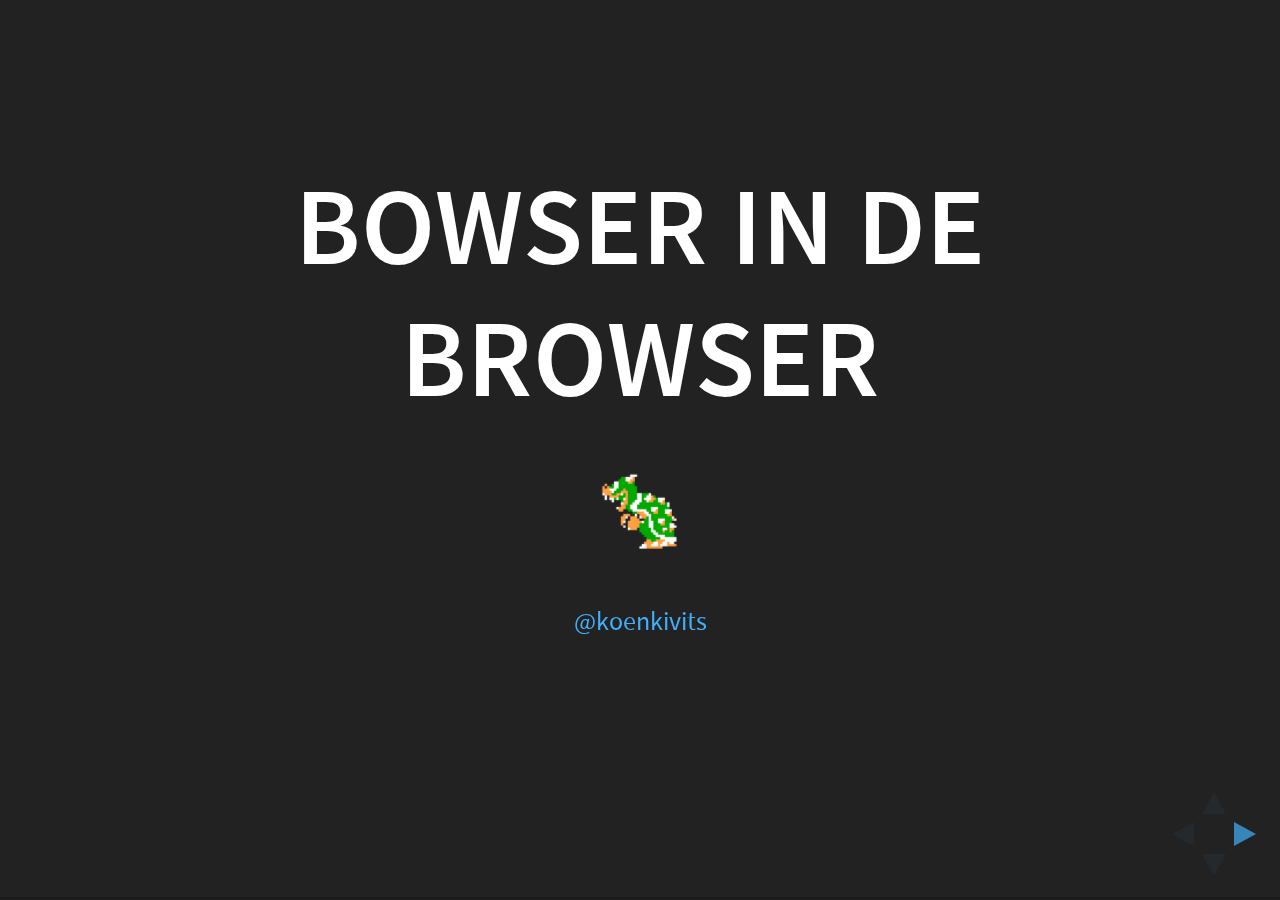
<file: 20150408-kabisafronteers/index.html>
<!doctype html>
<html lang="en">

	<head>
		<meta charset="utf-8">

		<title>Bowser in de Browser</title>

		<meta name="description" content="Een NES emulator maken in JavaScript.">
		<meta name="author" content="Koen Kivits">

		<meta name="apple-mobile-web-app-capable" content="yes" />
		<meta name="apple-mobile-web-app-status-bar-style" content="black-translucent" />

		<meta name="viewport" content="width=device-width, initial-scale=1.0, maximum-scale=1.0, user-scalable=no, minimal-ui">

		<link rel="stylesheet" href="css/reveal.css">
		<link rel="stylesheet" href="css/custom.css">
		<link rel="stylesheet" href="css/theme/black.css" id="theme">

		<!-- Code syntax highlighting -->
		<link rel="stylesheet" href="lib/css/zenburn.css">

		<!-- Printing and PDF exports -->
		<script>
			var link = document.createElement( 'link' );
			link.rel = 'stylesheet';
			link.type = 'text/css';
			link.href = window.location.search.match( /print-pdf/gi ) ? 'css/print/pdf.css' : 'css/print/paper.css';
			document.getElementsByTagName( 'head' )[0].appendChild( link );
		</script>

		<!--[if lt IE 9]>
		<script src="lib/js/html5shiv.js"></script>
		<![endif]-->
	</head>

	<body>

		<div class="reveal">

			<!-- Any section element inside of this container is displayed as a slide -->
			<div class="slides">
				<section>
					<h1>Bowser in de Browser</h1>
					<img style="box-shadow: none;" src="./img/bowser.png" alt="Bowser. In een browser.">
					<p>
						<small><a href="http://twitter.com/koenkivits">@koenkivits</a></small>
					</p>

					<aside class="notes">Introductie.</aside>
				</section>

				<section>
					<h2>NESNES</h2>
					<aside class="notes">
						<ul>
							<li>Niet de de eerste NES-emulator. Niet buiten de browser maar ook zeker niet in de browser.</li>
							<li>Opgegroeid met NES</li>
							<li>speelde vroeger al met emulators</li>
						</ul>
					</aside>
				</section>

				<section>
					<iframe width="420" height="315" src="https://www.youtube.com/embed/x3rPDZm_1rI" frameborder="0" allowfullscreen></iframe>
				</section>

				<section>
					<blockquote>
						... dus je gokt erop dat de snelheid van computers de traagheid van JavaScript heeft ingehaald?
					</blockquote>
					<small><cite>een anonieme collega</cite></small>
					<p class="fragment">
						Ja en nee.
					</p>

					<aside class="notes">
						<ul>
							<li>Wet van Moore</li>
							<li>Komst van Chrome</li>
							<li>Verbeteringen Fx, IE</li>
						</ul>
					</aside>
				</section>

				<!-- Example of nested vertical slides -->
				<section>
					<h2>Now You're playing with power!</h2>
					<ul class="fragment">
						<li>1,79 MHz CPU</li>
						<li>max 32 kB programma, max 8 kB graphics</li>
						<li>2 kB RAM, 2kB videogeheugen</li>
						<li>256 &times; 240 resolutie</li>
						<li>54 kleuren</li>
						<li>mono audio</li>
					</ul>
				</section>

				<section>
					<img style="width: 50%;" src="./img/smb.png" alt="Super Mario Bros">
					<p>1983</p>

					<aside class="notes">&hellip; maar dan is er ook nog de hardware in de cartridge</aside>
				</section>

				<section>
					<img style="width: 50%;" src="./img/kirby.png" alt="Kirby">
					<p>1993</p>
				</section>

				<section>
					<h2>Hoe begin ik?</h2>
					<p><span class="fragment">Heel. Veel. Lezen.</p>

					<aside class="notes">
						<ul>
							<li>Veel ge-emuleerd, dus ook veel gedocumenteerd.</li>
							<li>"Wat is nu een ROM?"</li>
						</ul>
					</aside>
				</section>

				<section>
					<p>
						<img style="width: 150px" src="./img/file-icon.png">
						<small style="display: block">Super Mario Bros.nes</small>
					</p>
					<ol>
						<li class="fragment">16 bytes header</li>
						<li class="fragment">het programma</li>
						<li class="fragment">de graphics</li>
					</ol>

					<aside class="notes">Digitale representatie van cartridge.</aside>
				</section>

				<section>
					<h2>Programma</h2>
					<pre><code class="nohighlight">C1 01 02 80 00 9B 10 18 05 2C 20 24 15 5A 10 20 28
30 20 10 80 20 30 30 01 FF 00 AE 17 07 AD 18 07 D0
0D E8 EE 17 07 38 BD 54 83 8D 18 07 F0 0A BD 3F 83
8D FC 06 CE 18 07 18 60 20 A0 83 AD 72 07 F0 07 A2
00 86 08 20 47 C0 20 2A F1 4C E9 EE AD 72 07 20 04
8E EC CF B0 83 BD 83 F6 83 61 84 AE 1B 07 E8 86 34
A9 08 85 FC 4C 4E 87 A0 00 84 35 A5 6D C5 34 D0 06</code></pre>

					<aside class="notes">
						<ul>
							<li>Data uit Super Mario Bros.</li>
							<li>Bytes in hexadecimale representatie</li>
							<li>Zegt misschien niet veel, laten we voorbeeld erbij pakken</li>
						</ul>
					</aside>
				</section>

				<section>
					<h3>De processor</h3>
					<img src="./img/6502.png">
					<br>
					<div class="fragment">
						<img style="height: 210px" src="./img/appleii.png">
						<img style="height: 210px" src="./img/atari2600.jpg">
						<img style="height: 210px" src="./img/c64.jpg">
					</div>
				</section>

				<section>
					<pre><code class="nohighlight">AD 00 10 6D 01 10 8D 00 10</code></pre>
					<pre class="fragment"><code class="nohighlight">AD 00 10
6D 01 10
8D 00 10</code></pre>
					<div class="fragment">
						<pre><code class="nohighlight">LDA $1000
ADC $1001
STA $1000</code></pre>
						<small>0xAD = LDA, 0x6D = ADC, 0x8D = STA</small>
					</div>

					<aside class="notes">
						<ul>
							<li>dit is de taal die de processor spreekt</li>
							<li>zelfde processor als Apple I/II, Atari 2600, bijna C64</li>
							<li>dat laatste is Assembly</li>
						</ul>
					</aside>
				</section>

				<section>
					<h2>Assembly, disassembled</h2>
					<div class="fragment">
						<pre><code class="nohighlight">LDA $1000</code></pre>
						<small>Laad waarde op geheugenlocatie $1001 in <strong>accumulator</strong>.</small>
					</div>
					<div class="fragment">
						<pre><code class="nohighlight">ADC $1001</code></pre>
						<small>Tel waarde in $1001 op bij waarde in accumulator.</small>
					</div>
					<div class="fragment">
						<pre><code class="nohighlight">STA $1000</code></pre>
						<small>Schrijf waarde in accumulator terug naar $1000.</small>
					</div>

					<div class="fragment">
						<pre><code class="javascript">a = a + b</code></pre>
						<small>( $1000 = a, $1001 = b )</small>
					</div>

					<aside class="notes">Uitleg over accumulator.</aside>
				</section>

				<section>
					<h2>6502 operaties</h2>
					<ul>
						<li>Rekenen: ADC, SBC, INC, DEC</li>
						<li>Bitwise operaties: AND, ORA, ASL</li>
						<li>Branching: BNE, BEQ</li>
						<li>Subroutines: JSR, RTI</li>
					</ul>

					<aside class="notes">
						<ul>
							<li>geen vermenigvuldigen / delen</li>
							<li>in totaal 151 operaties</li>
							<li>huidige processoren kunnen meer, maar komt nog steeds op hetzelfde neer</li>
							<li>voorbeeld op volgende slide</li>
						</ul>
					</aside>
				</section>

				<section>
					<h3>JavaScript &rarr; Assembly</h3>
					<pre><code class="javascript">if ( a === b ) {
    b++;
}
a++;</code></pre>
					<pre class="fragment"><code class="nohighlight">        LDA $1000
        CMP $1001
        BNE next
        INC $1001
next:   INC $1000</code></pre>
				</section>

				<section>
					<h3>?</h3>
					<pre><code class="javascript">var list = [];
list.push( "something" );
list[ 456 ] = 8;</code></pre>
					<pre class="fragment"><code class="javascript">list = "a string";</code></pre>
					<pre class="fragment"><code class="javascript">doSomething.apply( {}, list.map( String ) );</code></pre>
					<pre class="fragment"><code class="javascript">eval("var b = false;");</code></pre>
					<aside class="notes">
						<ul>
							<li>array dynamische lengte</li>
							<li>verschillende types in array</li>
							<li>garbage collection</li>
							<li>asm.js</li>
						</ul>
					</aside>
				</section>

				<section>
					<h3>Terug naar emuleren</h3>
					<pre><code class="nohighlight">AD 00 10 6D 01 10 8D 00 10</code></pre>
					<pre class="fragment"><code>function executeNext() {
    var opCode = fetchNextOpcode();

    switch ( opCode ) {
    case 0xAD:
        LDA();
        break;
    case 0x6D:
        ADC();
        break;
    case 0x8D:
        STA();
        break;
    /* etc .. */
    }
}</code></pre>
				</section>

				<section>
					<pre><code class="javascript">function INC() {
    // perform actual operation
    var result = write( (value + 1) & 0xff );

    // write status flags
    flagN = !!( result & 0x80 );
    flagZ = ( result === 0 );
}</code></pre>
				</section>

				<section>
					<h2>Memory mapping</h2>
					<ul>
						<li>$0000 &mdash; $07FF: RAM</li>
						<li>$4020 &mdash; $FFFF: cartridge</li>
						<li>$2000 &mdash; $2007: graphics</li>
						<li>$4000 &mdash; $401F: audio</li>
						<li>$4016, $4017: controllers</li>
					</ul>

					<aside class="notes">
						<ul>
							<li>gaten en overlap in, ga ik nu niet verder op in</li>
						</ul>
					</aside>
				</section>

				<section>
					<h2>Graphics</h2>
					<img src="./img/ducktales.png">

					<aside class="notes">
						Aangestuurd door te schrijven en te lezen van / naar speciale geheugenlocaties.
					</aside>
				</section>

				<section>
					<h3>Tiles</h3>
					<img style="width: 30%" src="./img/sprites.bmp"> <img style="width: 30%" src="./img/bg.bmp">

					<aside class="notes">
						<ul>
							<li>8px &times; 8px</li>
							<li>4 kB sprites, 4 kB achtergrond</li>
							<li>geen vrij tekenen</li>
							<li>geen transformaties</li>
							<li>geen tekst</li>
							<li>enkel tiles</li>
							<li>3 kleuren, definitieve kleur bij tekenen</li>
						</ul>
					</aside>
				</section>

				<section>
					<img style="width: 50%" src="./img/smbtiles.png">
					<ul>
						<li>32 &times; 30 tiles in achtergrond</li>
						<li>2 achtergronden, scrollbaar</li>
						<li>64 tiles op voorgrond, 'position: fixed'</li>
					</ul>

					<aside class="notes">
						Wordt pixel voor pixel getekend (want volgende slide)
					</aside>
				</section>

				<section>
					<img style="width: 40%" src="./img/slalom1.png">
					<img style="width: 40%" src="./img/slalom2.png">
				</section>

				<section>
					<pre><code class="javascript">function drawPixel() {}
    var color,
        bgColor = getBgColor(),
    	spriteColor = getSpriteColor();

    if ( spriteColor ) {
        color = spriteColor;
    } else {
        color = bgColor;
    }

    output[ pixelIndex++ ] = reds[ color ];
    output[ pixelIndex++ ] = greens[ color ];
    output[ pixelIndex++ ] = blues[ color ];
    output[ pixelIndex++ ] = 0xff;
}</code></pre>

					<pre class="fragment"><code class="javascript">function drawFrame() {
    imageData.set( output );
    canvas.getContext("2d").putImageData( imageData );
}</code></pre>
					<aside class="notes">
						<ul>
							<li>gebeurt 60x per seconde</li>
						</ul>
					</aside>
				</section>

				<section>
					<h2>Audio</h2>

					<aside class="notes">
						Web audio. Eveneens aangestuurd middels speciale geheugenlocaties.
					</aside>
				</section>

				<section>
					<h3>5 kanalen</h3>
					<ul>
						<li>2 &times; square</li>
						<li>triangle</li>
						<li>random noise</li>
						<li>DMC</li>
					</ul>

					<aside class="notes">
						<ul>
							<li>square &amp; triangle meestal voor muziek</li>
							<li>noise voor bijv. explosies</li>
							<li>DMC voor speciale geluiden</li>
							<li>alles nog steeds mono</li>
						</ul>
					</aside>
				</section>

				<section>
					<img src="./img/square_wave.jpg">

					<aside class="notes">
						<ul>
							<li>Square en triangle regelmatige golf</li>
							<li>Square ziet er ongeveer zo uit.
							<li>Vrij eenvoudig met web audio.</li>
						</ul>
					</aside>
				</section>

				<section>
				<pre><code class="javascript">var context = new AudioContext();

var oscillator = context.createOscillator();
oscillator.connect( context.destination );

oscillator.type = 'square';
oscillator.frequency.value = 440;
oscillator.start();</code></pre>

					<script>function toggleOscillator( elm, type ) {
						if ( elm.oscillator ) {
							elm.oscillator.stop();
							delete elm.oscillator;
						} else {
							elm.frequency = elm.frequency || 440;

							var context = new AudioContext();

							var oscillator = context.createOscillator();
							oscillator.connect( context.destination );

							oscillator.type = type;
							oscillator.frequency.value = elm.frequency;
							oscillator.start();

							elm.frequency += 10;

							elm.oscillator = oscillator;
						}
					}</script>

					<button onclick="toggleOscillator(this, 'square')">► play (square)</button>
					<button onclick="toggleOscillator(this, 'triangle')">► play (triangle)</button>

					<aside class="notes">
						<ul>
							<li>moeilijk accuraat geluid te krijgen</li>
							<li>werkt niet voor noise, DMC</li>
						</ul>
					</aside>
				</section>
				
				<section>
					<h3>Sampling</h3>
					<img src="./img/sampling.jpg">

					<aside class="notes">Samplerate</aside>
				</section>

				<section>
					<pre><code class="javascript">var context = new AudioContext();
var audioBuffer = context.createBuffer(
    1,
    bufferLength,
    context.sampleRate
);
var audioBufferData = audioBuffer.getChannelData( 0 );
</code></pre>
					<p class="fragment">&hellip; vervolgens vullen we <code>audioBufferData</code> &hellip;</p>

					<pre class="fragment"><code class="javascript">var audioBufferSource = context.createBufferSource();
audioBufferSource.connect( context.destination );
audioBufferSource.buffer = audioBuffer;
audioBufferSource.start( 0 );</code></pre>
				</section>

				<section>
					<h2>Putting it al together</h2>

					<aside class="notes">Switch naar emulator.</aside>
				</section>

				<section>
					<h2>NESNES is nog niet af.</h2>

					<pre class="fragment"><code class="html">&lt;nes src="games/supermariobros.nes"&gt;
    &lt;!-- fallback content --&gt;
&lt;/nes&gt;</code></pre>

					<aside class="notes">Op kleine bugs na (bijv. Spy vs. Spy)</aside>
				</section>

				<section>
					<img style="width: 50%" src="./img/castle.png">
				</section>
			</div>

		</div>

		<script src="lib/js/head.min.js"></script>
		<script src="js/reveal.js"></script>

		<script>

			// Full list of configuration options available at:
			// https://github.com/hakimel/reveal.js#configuration
			Reveal.initialize({
				controls: true,
				progress: true,
				history: true,
				center: true,

				transition: 'slide', // none/fade/slide/convex/concave/zoom

				// Optional reveal.js plugins
				dependencies: [
					{ src: 'lib/js/classList.js', condition: function() { return !document.body.classList; } },
					{ src: 'plugin/markdown/marked.js', condition: function() { return !!document.querySelector( '[data-markdown]' ); } },
					{ src: 'plugin/markdown/markdown.js', condition: function() { return !!document.querySelector( '[data-markdown]' ); } },
					{ src: 'plugin/highlight/highlight.js', async: true, condition: function() { return !!document.querySelector( 'pre code' ); }, callback: function() { hljs.initHighlightingOnLoad(); } },
					{ src: 'plugin/zoom-js/zoom.js', async: true },
					{ src: 'plugin/notes/notes.js', async: true }
				]
			});

		</script>

	</body>
</html>
</file>
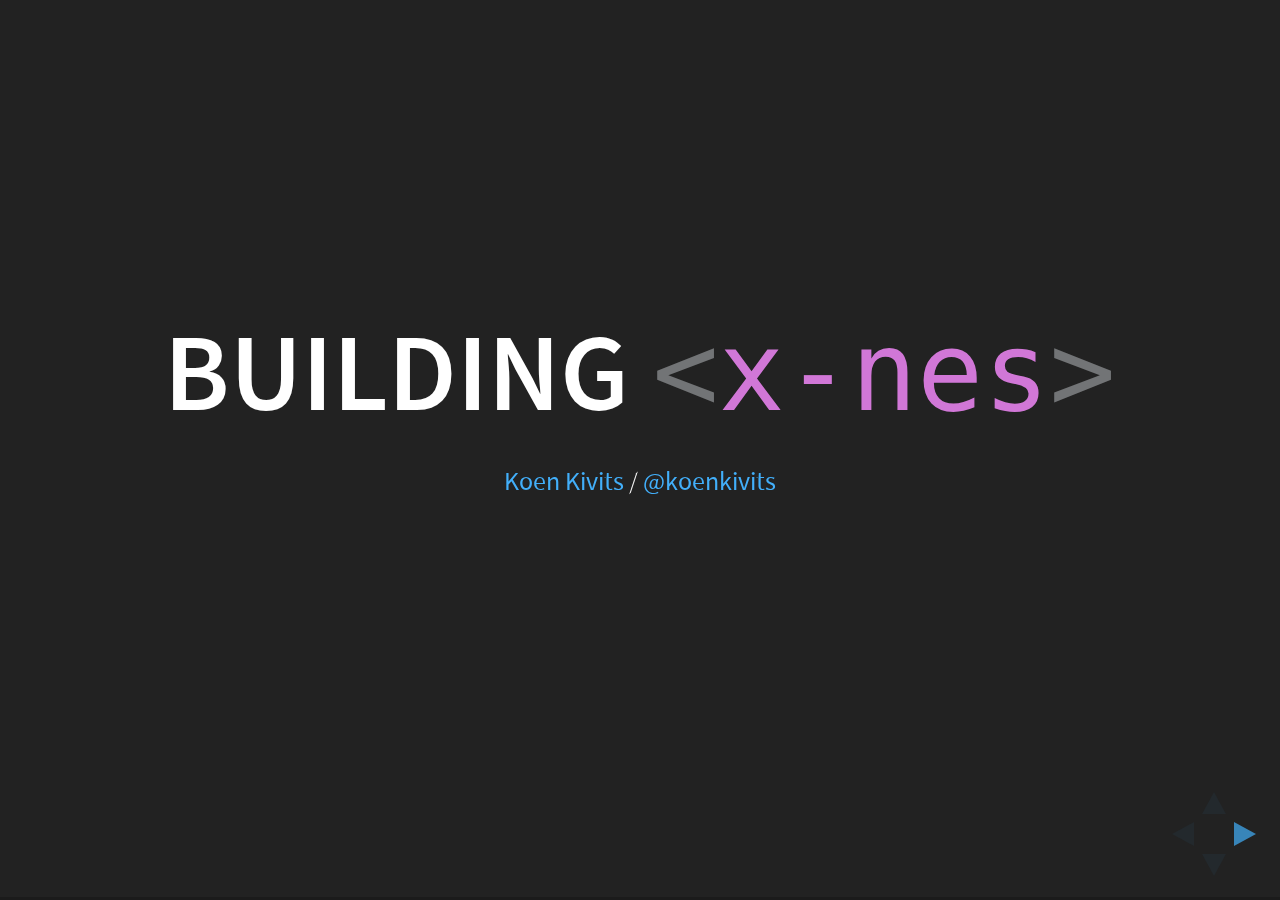
<file: 20150828-frontinamsterdam/index.html>
<!doctype html>
<html lang="en">

	<head>
		<meta charset="utf-8">

		<title>Building &lt;x-nes&gt;</title>

		<meta name="description" content="A framework for easily creating beautiful presentations using HTML">
		<meta name="author" content="Hakim El Hattab">

		<meta name="apple-mobile-web-app-capable" content="yes" />
		<meta name="apple-mobile-web-app-status-bar-style" content="black-translucent" />

		<meta name="viewport" content="width=device-width, initial-scale=1.0, maximum-scale=1.0, user-scalable=no, minimal-ui">

		<link rel="stylesheet" href="css/reveal.css">
		<link rel="stylesheet" href="css/theme/black.css" id="theme">

		<!-- Code syntax highlighting -->
		<link rel="stylesheet" href="lib/css/zenburn.css">

		<!-- Printing and PDF exports -->
		<script>
			var link = document.createElement( 'link' );
			link.rel = 'stylesheet';
			link.type = 'text/css';
			link.href = window.location.search.match( /print-pdf/gi ) ? 'css/print/pdf.css' : 'css/print/paper.css';
			document.getElementsByTagName( 'head' )[0].appendChild( link );
		</script>

		<style>
			img.fullscreen {
				position: absolute;
				left: 0;
				right: 0;
				top: 0;
				bottom: 0;
				border: none;
			}

			span.code {
				font-family: monospace !important;
				text-transform: none !important;
				color: #727476;
				font-weight: normal;
			}

			span.code .tag {
				color: #D177D7;
			}
		</style>

		<!--[if lt IE 9]>
		<script src="lib/js/html5shiv.js"></script>
		<![endif]-->
	</head>

	<body>

		<div class="reveal">

			<!-- Any section element inside of this container is displayed as a slide -->
			<div class="slides">
				<section>
					<h1>Building <span class="code">&lt;<span class="tag">x-nes</span>&gt;</span></h1>
					<p>
						<small><a href="http://koen.codes">Koen Kivits</a> / <a href="http://twitter.com/koenkivits">@koenkivits</a></small>
					</p>
				</section>

				<section data-background="content/nesad.jpeg" data-background-transition="none">
				</section>

				<section>
					<h2><a href="http://koen.kivits.com/x-nes" target="xnes"><img src="content/screenshot.png"></a></h2>
				</section>

				<section>
					<p>New EcmaScript NES</p>
					<h2 class="fragment">NESNES</h2>
				</section>

				<section>
					<h2>What's in a game?</h2>
				</section>

				<!-- Example of nested vertical slides -->
				<section>
					<h3>Graphics</h3>
					<img class="fragment" style="height: 224px" src="content/sprites.png">
					<img class="fragment" src="content/smb.png">
				</section>

				<section>
					<h3>Machine code</h3>
					<pre class="fragment"><code class="nohighlight">AD 00 10 6D 01 10 8D 00 10</code></pre>
					<pre class="fragment"><code class="nohighlight">AD 00 10
6D 01 10
8D 00 10</code></pre>
					<div class="fragment">
						<pre><code class="nohighlight">LDA $1000
ADC $1001
STA $1000</code></pre>
					</div>

					<div class="fragment">
						<pre><code class="javascript">a = a + b</code></pre>
					</div>
				</section>

				<section>
					<h3>Emulating</h3>
					<pre><code>function executeNext() {
    var opCode = fetchNextOpcode();

    switch ( opCode ) {
    case 0xAD:
        LDA();
        break;
    case 0x6D:
        ADC();
        break;
    /* etc .. */
    }
}</code></pre>
				</section>

				<section>
					<h3>Performance</h3>
					<ul>
						<li>1,79 MHz <span class="fragment">&rarr; ± 450K instr/sec</span></li>
						<li>256x240 at 60 Hz <span class="fragment">&rarr; ± 3.7M pixels/sec</span></li>
					</ul>
					<aside class="notes">
						JavaScript is slow.
					</aside>
				</section>

				<section>
					<p style="font-size: 350px; font-family: monospace; white-space: nowrap;"><span class="fragment" data-fragment-index="0">&lt;</span><img style="vertical-align: middle; margin: .1em;" src="content/yeah.jpg"><span class="fragment" data-fragment-index="0">&gt;</span>
					</p>
				</section>

				<section>
					<h2>Web Components</h2>
					<ul>
						<li>HTML imports</li>
						<li>&lt;template&gt;</li>
						<li>Custom Elements</li>
						<li>Shadow DOM</li>
					</ul>
				</section>

				<section>
					<h2><a href="http://koen.kivits.com/x-nes" target="xnes"><img src="content/screenshot.png"></a></h2>
				</section>

				<section>
					<h3>The basics</h3>

					<p><pre><code class="javascript fragment">var nesProto = Object.create( HTMLElement.prototype );

</code><code class="javascript fragment">nesProto.createdCallback = function() {
	// x-nes setup
};

</code><code class="javascript fragment">nesProto.attributeChangedCallback = function(name, oldV, newV) {
	// x-nes attribute change handler
};

</code><code class="javascript fragment">document.registerElement("x-nes", {
	prototype: nesProto
});</code></pre></p>
				</section>

				<section>
					<h3>Setting up</h3>

					<p><pre><code class="fragment javascript">// select from imported HTML
var currentDoc = document.currentScript.ownerDocument;
var template = currentDoc.querySelector("template");

</code><code class="fragment javascript">// initialize shadow DOM
var root = el.createShadowRoot();
var node = document.importNode(template.content, true);
root.appendChild(node);

</code><code class="fragment javascript">// initialize emulator
el.nesnes = new NesNes(root.querySelector("canvas"));
el.nesnes.load(el.getAttribute("src"), true);</code></pre></p>
				</section>

				<section>
					<h2><a href="http://koen.kivits.com/x-nes" target="xnes"><img src="content/screenshot.png"></a></h2>
				</section>

				<section>
					<h2>Browser support</h2>
					<img src="content/support.png">
					<p><small>(source: <a target="_blank" href="http://webcomponents.org">webcomponents.org</a>)</small></p>
				</section>

				<section>
					<h2><span class="code">&lt;/<span class="tag">x-nes</span>&gt;</span></h2>
					<small>
						<ul style="list-style-type: none; margin: 0">
							<li><a href="https://github.com/koenkivits/nesnes">github.com/koenkivits/nesnes</a></li>
							<li><a href="https://github.com/koenkivits/x-nes">github.com/koenkivits/x-nes</a></li>
						</ul>
					</small>
				</section>

			</div>

		</div>

		<script src="lib/js/head.min.js"></script>
		<script src="js/reveal.js"></script>

		<script>

			// Full list of configuration options available at:
			// https://github.com/hakimel/reveal.js#configuration
			Reveal.initialize({
				controls: true,
				progress: true,
				history: true,
				center: true,

				transition: 'fade', // none/fade/slide/convex/concave/zoom

				// Optional reveal.js plugins
				dependencies: [
					{ src: 'lib/js/classList.js', condition: function() { return !document.body.classList; } },
					{ src: 'plugin/markdown/marked.js', condition: function() { return !!document.querySelector( '[data-markdown]' ); } },
					{ src: 'plugin/markdown/markdown.js', condition: function() { return !!document.querySelector( '[data-markdown]' ); } },
					{ src: 'plugin/highlight/highlight.js', async: true, condition: function() { return !!document.querySelector( 'pre code' ); }, callback: function() { hljs.initHighlightingOnLoad(); } },
					{ src: 'plugin/zoom-js/zoom.js', async: true },
					{ src: 'plugin/notes/notes.js', async: true }
				]
			});

		</script>

	</body>
</html>
</file>
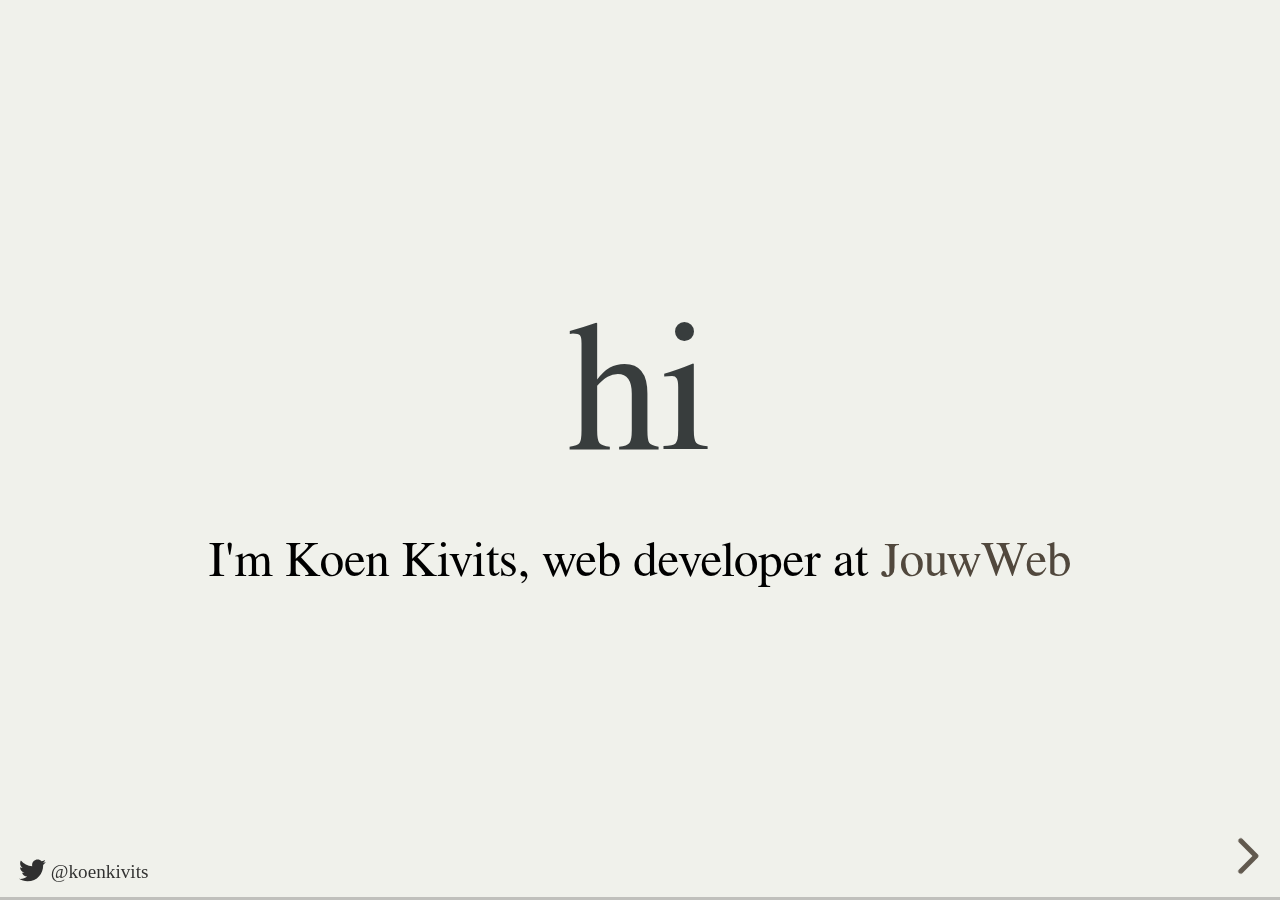
<file: 20190625-isaac/index.html>
<!doctype html>
<html>
    <head>
        <meta charset="utf-8">
        <meta name="viewport" content="width=device-width, initial-scale=1.0, maximum-scale=1.0, user-scalable=no">

        <title>Builing a Color Blindness Simulator PWA</title>

        <link rel="stylesheet" href="css/reset.css">
        <link rel="stylesheet" href="css/reveal.css">
        <link rel="stylesheet" href="css/theme/serif.css">

        <!-- Theme used for syntax highlighting of code -->
        <link rel="stylesheet" href="lib/css/monokai.css">

        <!-- Printing and PDF exports -->
        <script>
            var link = document.createElement( 'link' );
            link.rel = 'stylesheet';
            link.type = 'text/css';
            link.href = window.location.search.match( /print-pdf/gi ) ? 'css/print/pdf.css' : 'css/print/paper.css';
            document.getElementsByTagName( 'head' )[0].appendChild( link );
        </script>
    </head>
    <body>
        <div class="reveal">
            <div class="slides">
                <section>
                    <h1>hi</h1>
                    <p>I'm Koen Kivits, web developer at <a href="https://jouwweb.nl" nofollow>JouwWeb</a></p>
                </section>
                <section aria-hidden data-background-color="green" style="color: red !important">
                    <h1>hi</h1>
                    <p>I'm Koen Kivits, web developer at <a href="https://jouwweb.nl" nofollow>JouwWeb</a></p>
                </section>
                <section>
                    <h2>what is color blindness?</h2>
                </section>
                <section>
                    <img alt="Normal sight" src="./img/cb0.jpg" style="width: 100%;">
                </section>
                <section>
                    <img alt="Deuteranopia sight" src="./img/cb1.jpg" style="width: 100%;">
                </section>
                <section>
                    <img alt="Tritanopia sight" src="./img/cb2.jpg" style="width: 100%;">
                </section>
                <section>
                    <h2>let's build!</h2>
                </section>
                <section>
                    <p><a href="https://github.com/skratchdot/color-blind">github.com/skratchdot/color-blind</a>
                    <pre class="fragment"><code class="js">blinder.deuteranopia("#42dead"); // --&gt; "#debeb6"
blinder.protanopia('#42dead'); // --&gt; "#d1c4a0"
// ... et cetera
</pre></code>
                </section>
                <section>
                    <h2>hardware acceleration</h2>
                    <p class="fragment">(running stuff on the GPU)</p>
                </section>
                <section>
                    <img src="./img/despicableme0.jpg">
                </section>
                <section>
                    <img src="./img/despicableme.jpg">
                </section>
                <section>
                    <h2>enter WebGL</h2>
                </section>
                <section>
                    <h3>shaders</h3>
                    <p><img class="fragment" src="./img/yoda1.jpg"><img class="fragment" src="./img/yoda2.jpg"></p>
                    <p class="fragment">can also do image processing!</p>
                </section>
                <section>
                    <h2>enter getUserMedia()</h2>
                </section>
                <section>
                    <h3>example: camera</h3>
                    <pre><code data-noescape><span data-fragment-index="1" class="fragment">let constraints = {
    video: { facingMode: "user" }
};</span>

<span data-fragment-index="2" class="fragment">navigator.mediaDevices.getUserMedia(constraints)</span>
<span data-fragment-index="4" class="fragment">    .then(function(stream) {
<span data-fragment-index="5" class="fragment">        let video = document.createElement('video');
        document.body.appendChild(video);
        video.srcObject = stream;

        video.onloadedmetadata = function() {
            video.play();
        }</span>
    });</span></code></pre>
                    <img data-fragment-index="3" class="fragment fade-in-then-out" style="position: absolute; top: 25%; left: 25%;" src="./img/permission.jpg">
                </section>
                <section>
                    <h3>WebGL + <code>&lt;video&gt;</code> = ❤️</h3>
                </section>
                <section>
                    <h3>browser support</h3>
                    <p class="fragment">✔️</p>
                    <ul>
                        <li class="fragment">Samsung Internet: 🤷</li>
                        <li class="fragment">Firefox for Android: 🤨</li>
                        <li class="fragment">iOS: <span class="fragment">🤦</span></li>
                    </ul>
                </section>
                <section>
                    <h2>making it usable</h2>
                    <p class="fragment"><strong>fast</strong> and <strong>offline-first</strong></p>
                    <ul>
                        <li class="fragment"><strong>Preact</strong> for rendering</li>
                        <li class="fragment"><strong>Unistore</strong> for state</li>
                        <li class="fragment"><strong>Workbox</strong> for offline availability</li>
                    </ul>
                </section>
                <section>
                    <h2><a href="https://colorblindsim.com">colorblindsim.com</a></h2>
                    <p>
                        <img style="width: 25%;" src="./img/screenshot1.png">
                        <img style="width: 25%;" src="./img/screenshot2.png">
                        <img style="width: 25%;" src="./img/screenshot3.png">
                    </p>
                </section>
                <section>
                    <p><strong>39 kilobytes</strong> gzipped</p>
                    <p><small>(<strong>24 kilobytes</strong> if you don't count the favicon)</small></p>
                </section>
                <section>
                    <h2>the web is about sharing experiences</h2>
                </section>
                <section>
                    <h2>useful links</h2>
                    <ul>
                        <li><a href="https://www.colorblindsim.com">colorblindsim.com</a></li>
                        <li><a href="https://github.com/koenkivits/colorblindsim">github.com/koenkivits/colorblindsim</a></li>
                        <li><a href="https://webglfundamentals.org/webgl/lessons/webgl-image-processing.html">webglfundamentals.org/webgl/lessons/webgl-image-processing.html</a></li>
                    </ul>
            </div>
        </div>

        <aside style="position: fixed; bottom: 1em; left: 1em; opacity: .8; font-size: 1.2em">
            <p><small>
                <svg style="position: relative; top: .35em; height: 1.4em; width: 1.4em;" version="1.1" id="Capa_1" xmlns="http://www.w3.org/2000/svg" xmlns:xlink="http://www.w3.org/1999/xlink" x="0px" y="0px" viewBox="0 0 612 612" style="enable-background:new 0 0 612 612;" xml:space="preserve">
                    <g>
                        <g>
                                <path style="fill:#010002;" d="M612,116.258c-22.525,9.981-46.694,16.75-72.088,19.772c25.929-15.527,45.777-40.155,55.184-69.411    c-24.322,14.379-51.169,24.82-79.775,30.48c-22.907-24.437-55.49-39.658-91.63-39.658c-69.334,0-125.551,56.217-125.551,125.513    c0,9.828,1.109,19.427,3.251,28.606C197.065,206.32,104.556,156.337,42.641,80.386c-10.823,18.51-16.98,40.078-16.98,63.101    c0,43.559,22.181,81.993,55.835,104.479c-20.575-0.688-39.926-6.348-56.867-15.756v1.568c0,60.806,43.291,111.554,100.693,123.104    c-10.517,2.83-21.607,4.398-33.08,4.398c-8.107,0-15.947-0.803-23.634-2.333c15.985,49.907,62.336,86.199,117.253,87.194    c-42.947,33.654-97.099,53.655-155.916,53.655c-10.134,0-20.116-0.612-29.944-1.721c55.567,35.681,121.536,56.485,192.438,56.485    c230.948,0,357.188-191.291,357.188-357.188l-0.421-16.253C573.872,163.526,595.211,141.422,612,116.258z"/>
                                    </g>
                    </g>
                </svg>
                <a href="https://twitter.com/koenkivits" style="color: inherit; text-decoration: none;">@koenkivits</a>
            </small></p>
        </aside>

        <script src="js/reveal.js"></script>

        <script>
            // More info about config & dependencies:
            // - https://github.com/hakimel/reveal.js#configuration
            // - https://github.com/hakimel/reveal.js#dependencies
            Reveal.initialize({
                transition: 'none',
                hash: true,
                dependencies: [
                    { src: 'plugin/markdown/marked.js' },
                    { src: 'plugin/markdown/markdown.js' },
                    { src: 'plugin/notes/notes.js', async: true },
                    { src: 'plugin/highlight/highlight.js', async: true }
                ]
            });

            /* this doesn't work because Reveal's state doesn't work as I'd expected: */
            /*
            let prevStates = [];
            Reveal.addEventListener('fragmentshown', function(event) {
                let newState = event.fragment.dataset.state;
                if (newState) {
                    prevStates.push(Reveal.getState());
                    Reveal.setState(newState);
                }
                console.log(Reveal.getState());
            });

            Reveal.addEventListener('fragmenthidden', function(event) {
                let state = event.fragment.dataset.state;
                if (state && prevStates.length > 0) {
                    Reveal.setState(prevStates.pop());
                }
            });*/
        </script>
    </body>
</html>
</file>
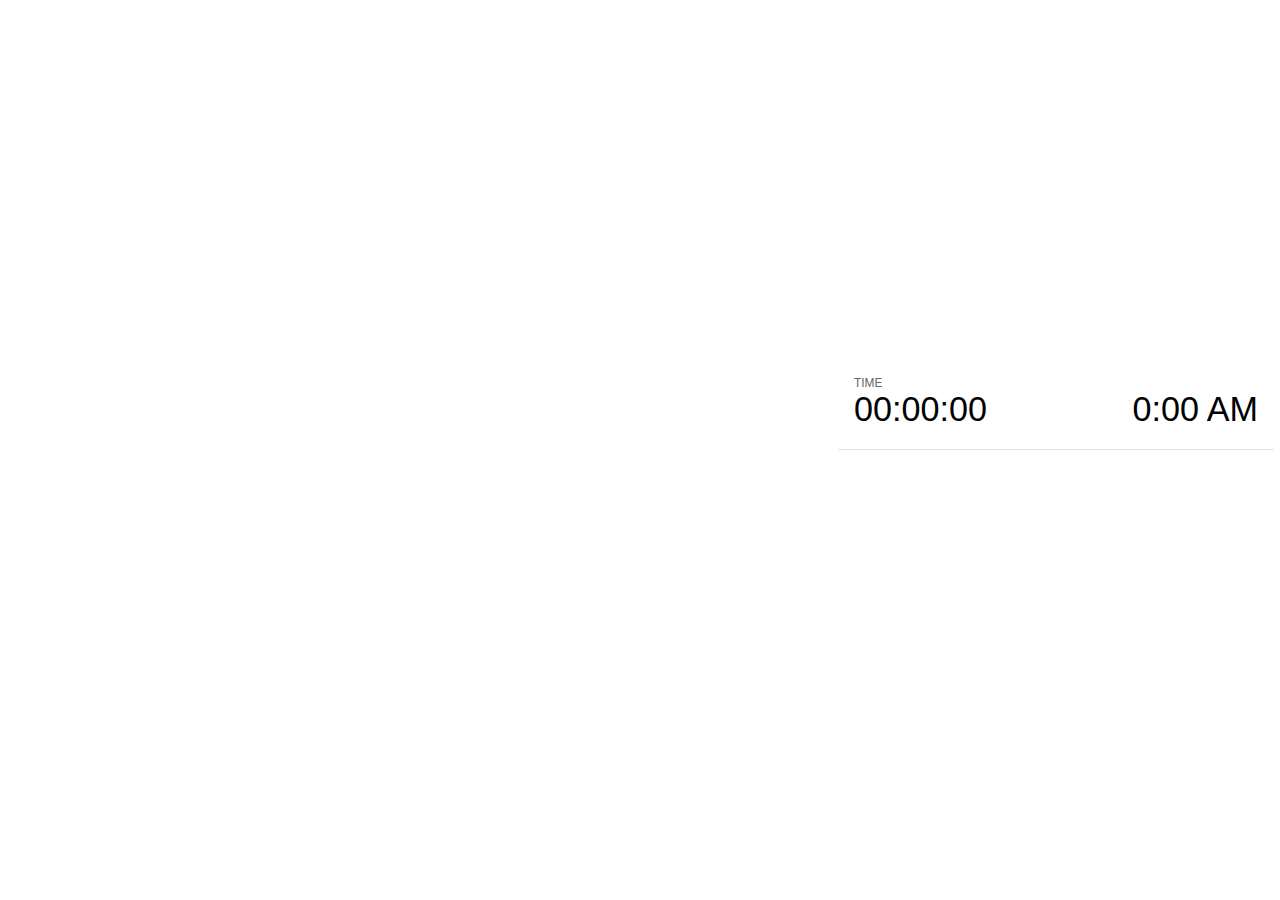
<file: 20150408-kabisafronteers/plugin/notes/notes.html>
<!doctype html>
<html lang="en">
	<head>
		<meta charset="utf-8">

		<title>reveal.js - Slide Notes</title>

		<style>
			body {
				font-family: Helvetica;
			}

			#current-slide,
			#upcoming-slide,
			#speaker-controls {
				padding: 6px;
				box-sizing: border-box;
				-moz-box-sizing: border-box;
			}

			#current-slide iframe,
			#upcoming-slide iframe {
				width: 100%;
				height: 100%;
				border: 1px solid #ddd;
			}

			#current-slide .label,
			#upcoming-slide .label {
				position: absolute;
				top: 10px;
				left: 10px;
				font-weight: bold;
				font-size: 14px;
				z-index: 2;
				color: rgba( 255, 255, 255, 0.9 );
			}

			#current-slide {
				position: absolute;
				width: 65%;
				height: 100%;
				top: 0;
				left: 0;
				padding-right: 0;
			}

			#upcoming-slide {
				position: absolute;
				width: 35%;
				height: 40%;
				right: 0;
				top: 0;
			}

			#speaker-controls {
				position: absolute;
				top: 40%;
				right: 0;
				width: 35%;
				height: 60%;
				overflow: auto;

				font-size: 18px;
			}

				.speaker-controls-time.hidden,
				.speaker-controls-notes.hidden {
					display: none;
				}

				.speaker-controls-time .label,
				.speaker-controls-notes .label {
					text-transform: uppercase;
					font-weight: normal;
					font-size: 0.66em;
					color: #666;
					margin: 0;
				}

				.speaker-controls-time {
					border-bottom: 1px solid rgba( 200, 200, 200, 0.5 );
					margin-bottom: 10px;
					padding: 10px 16px;
					padding-bottom: 20px;
					cursor: pointer;
				}

				.speaker-controls-time .reset-button {
					opacity: 0;
					float: right;
					color: #666;
					text-decoration: none;
				}
				.speaker-controls-time:hover .reset-button {
					opacity: 1;
				}

				.speaker-controls-time .timer,
				.speaker-controls-time .clock {
					width: 50%;
					font-size: 1.9em;
				}

				.speaker-controls-time .timer {
					float: left;
				}

				.speaker-controls-time .clock {
					float: right;
					text-align: right;
				}

				.speaker-controls-time span.mute {
					color: #bbb;
				}

				.speaker-controls-notes {
					padding: 10px 16px;
				}

				.speaker-controls-notes .value {
					margin-top: 5px;
					line-height: 1.4;
					font-size: 1.2em;
				}

			.clear {
				clear: both;
			}

			@media screen and (max-width: 1080px) {
				#speaker-controls {
					font-size: 16px;
				}
			}

			@media screen and (max-width: 900px) {
				#speaker-controls {
					font-size: 14px;
				}
			}

			@media screen and (max-width: 800px) {
				#speaker-controls {
					font-size: 12px;
				}
			}

		</style>
	</head>

	<body>

		<div id="current-slide"></div>
		<div id="upcoming-slide"><span class="label">UPCOMING:</span></div>
		<div id="speaker-controls">
			<div class="speaker-controls-time">
				<h4 class="label">Time <span class="reset-button">Click to Reset</span></h4>
				<div class="clock">
					<span class="clock-value">0:00 AM</span>
				</div>
				<div class="timer">
					<span class="hours-value">00</span><span class="minutes-value">:00</span><span class="seconds-value">:00</span>
				</div>
				<div class="clear"></div>
			</div>

			<div class="speaker-controls-notes hidden">
				<h4 class="label">Notes</h4>
				<div class="value"></div>
			</div>
		</div>

		<script src="../../plugin/markdown/marked.js"></script>
		<script>

			(function() {

				var notes,
					notesValue,
					currentState,
					currentSlide,
					upcomingSlide,
					connected = false;

				window.addEventListener( 'message', function( event ) {

					var data = JSON.parse( event.data );

					// Messages sent by the notes plugin inside of the main window
					if( data && data.namespace === 'reveal-notes' ) {
						if( data.type === 'connect' ) {
							handleConnectMessage( data );
						}
						else if( data.type === 'state' ) {
							handleStateMessage( data );
						}
					}
					// Messages sent by the reveal.js inside of the current slide preview
					else if( data && data.namespace === 'reveal' ) {
						if( /ready/.test( data.eventName ) ) {
							// Send a message back to notify that the handshake is complete
							window.opener.postMessage( JSON.stringify({ namespace: 'reveal-notes', type: 'connected'} ), '*' );
						}
						else if( /slidechanged|fragmentshown|fragmenthidden|overviewshown|overviewhidden|paused|resumed/.test( data.eventName ) && currentState !== JSON.stringify( data.state ) ) {
							window.opener.postMessage( JSON.stringify({ method: 'setState', args: [ data.state ]} ), '*' );
						}
					}

				} );

				/**
				 * Called when the main window is trying to establish a
				 * connection.
				 */
				function handleConnectMessage( data ) {

					if( connected === false ) {
						connected = true;

						setupIframes( data );
						setupKeyboard();
						setupNotes();
						setupTimer();
					}

				}

				/**
				 * Called when the main window sends an updated state.
				 */
				function handleStateMessage( data ) {

					// Store the most recently set state to avoid circular loops
					// applying the same state
					currentState = JSON.stringify( data.state );

					// No need for updating the notes in case of fragment changes
					if ( data.notes ) {
						notes.classList.remove( 'hidden' );
						if( data.markdown ) {
							notesValue.innerHTML = marked( data.notes );
						}
						else {
							notesValue.innerHTML = data.notes;
						}
					}
					else {
						notes.classList.add( 'hidden' );
					}

					// Update the note slides
					currentSlide.contentWindow.postMessage( JSON.stringify({ method: 'setState', args: [ data.state ] }), '*' );
					upcomingSlide.contentWindow.postMessage( JSON.stringify({ method: 'setState', args: [ data.state ] }), '*' );
					upcomingSlide.contentWindow.postMessage( JSON.stringify({ method: 'next' }), '*' );

				}

				// Limit to max one state update per X ms
				handleStateMessage = debounce( handleStateMessage, 200 );

				/**
				 * Forward keyboard events to the current slide window.
				 * This enables keyboard events to work even if focus
				 * isn't set on the current slide iframe.
				 */
				function setupKeyboard() {

					document.addEventListener( 'keydown', function( event ) {
						currentSlide.contentWindow.postMessage( JSON.stringify({ method: 'triggerKey', args: [ event.keyCode ] }), '*' );
					} );

				}

				/**
				 * Creates the preview iframes.
				 */
				function setupIframes( data ) {

					var params = [
						'receiver',
						'progress=false',
						'history=false',
						'transition=none',
						'autoSlide=0',
						'backgroundTransition=none'
					].join( '&' );

					var hash = '#/' + data.state.indexh + '/' + data.state.indexv;
					var currentURL = data.url + '?' + params + '&postMessageEvents=true' + hash;
					var upcomingURL = data.url + '?' + params + '&controls=false' + hash;

					currentSlide = document.createElement( 'iframe' );
					currentSlide.setAttribute( 'width', 1280 );
					currentSlide.setAttribute( 'height', 1024 );
					currentSlide.setAttribute( 'src', currentURL );
					document.querySelector( '#current-slide' ).appendChild( currentSlide );

					upcomingSlide = document.createElement( 'iframe' );
					upcomingSlide.setAttribute( 'width', 640 );
					upcomingSlide.setAttribute( 'height', 512 );
					upcomingSlide.setAttribute( 'src', upcomingURL );
					document.querySelector( '#upcoming-slide' ).appendChild( upcomingSlide );

				}

				/**
				 * Setup the notes UI.
				 */
				function setupNotes() {

					notes = document.querySelector( '.speaker-controls-notes' );
					notesValue = document.querySelector( '.speaker-controls-notes .value' );

				}

				/**
				 * Create the timer and clock and start updating them
				 * at an interval.
				 */
				function setupTimer() {

					var start = new Date(),
						timeEl = document.querySelector( '.speaker-controls-time' ),
						clockEl = timeEl.querySelector( '.clock-value' ),
						hoursEl = timeEl.querySelector( '.hours-value' ),
						minutesEl = timeEl.querySelector( '.minutes-value' ),
						secondsEl = timeEl.querySelector( '.seconds-value' );

					function _updateTimer() {

						var diff, hours, minutes, seconds,
							now = new Date();

						diff = now.getTime() - start.getTime();
						hours = Math.floor( diff / ( 1000 * 60 * 60 ) );
						minutes = Math.floor( ( diff / ( 1000 * 60 ) ) % 60 );
						seconds = Math.floor( ( diff / 1000 ) % 60 );

						clockEl.innerHTML = now.toLocaleTimeString( 'en-US', { hour12: true, hour: '2-digit', minute:'2-digit' } );
						hoursEl.innerHTML = zeroPadInteger( hours );
						hoursEl.className = hours > 0 ? '' : 'mute';
						minutesEl.innerHTML = ':' + zeroPadInteger( minutes );
						minutesEl.className = minutes > 0 ? '' : 'mute';
						secondsEl.innerHTML = ':' + zeroPadInteger( seconds );

					}

					// Update once directly
					_updateTimer();

					// Then update every second
					setInterval( _updateTimer, 1000 );

					timeEl.addEventListener( 'click', function() {
						start = new Date();
						_updateTimer();
						return false;
					} );

				}

				function zeroPadInteger( num ) {

					var str = '00' + parseInt( num );
					return str.substring( str.length - 2 );

				}

				/**
				 * Limits the frequency at which a function can be called.
				 */
				function debounce( fn, ms ) {

					var lastTime = 0,
						timeout;

					return function() {

						var args = arguments;
						var context = this;

						clearTimeout( timeout );

						var timeSinceLastCall = Date.now() - lastTime;
						if( timeSinceLastCall > ms ) {
							fn.apply( context, args );
							lastTime = Date.now();
						}
						else {
							timeout = setTimeout( function() {
								fn.apply( context, args );
								lastTime = Date.now();
							}, ms - timeSinceLastCall );
						}

					}

				}

			})();

		</script>
	</body>
</html>
</file>
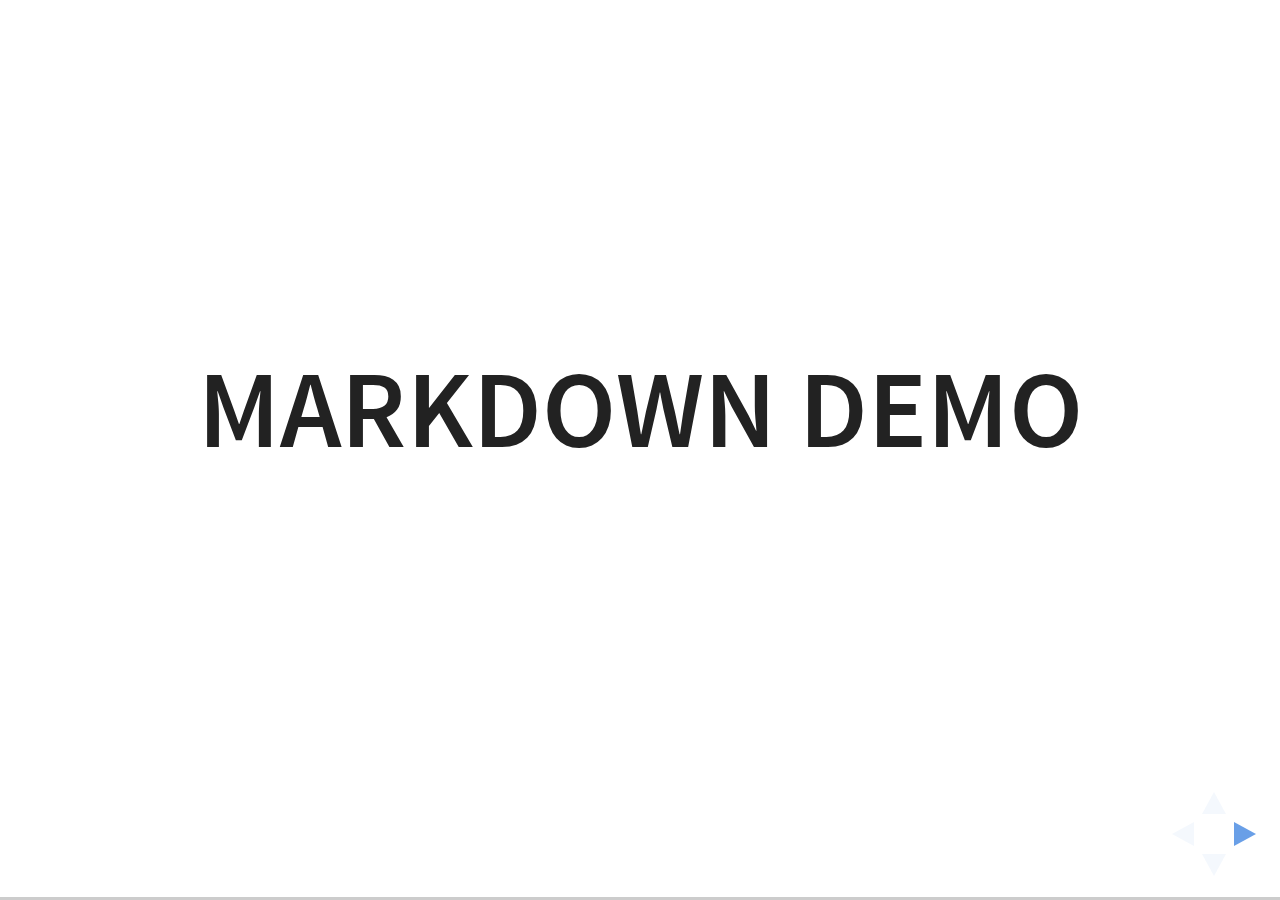
<file: 20150828-frontinamsterdam/plugin/markdown/example.html>
<!doctype html>
<html lang="en">

	<head>
		<meta charset="utf-8">

		<title>reveal.js - Markdown Demo</title>

		<link rel="stylesheet" href="../../css/reveal.css">
		<link rel="stylesheet" href="../../css/theme/white.css" id="theme">

        <link rel="stylesheet" href="../../lib/css/zenburn.css">
	</head>

	<body>

		<div class="reveal">

			<div class="slides">

                <!-- Use external markdown resource, separate slides by three newlines; vertical slides by two newlines -->
                <section data-markdown="example.md" data-separator="^\n\n\n" data-separator-vertical="^\n\n"></section>

                <!-- Slides are separated by three dashes (quick 'n dirty regular expression) -->
                <section data-markdown data-separator="---">
                    <script type="text/template">
                        ## Demo 1
                        Slide 1
                        ---
                        ## Demo 1
                        Slide 2
                        ---
                        ## Demo 1
                        Slide 3
                    </script>
                </section>

                <!-- Slides are separated by newline + three dashes + newline, vertical slides identical but two dashes -->
                <section data-markdown data-separator="^\n---\n$" data-separator-vertical="^\n--\n$">
                    <script type="text/template">
                        ## Demo 2
                        Slide 1.1

                        --

                        ## Demo 2
                        Slide 1.2

                        ---

                        ## Demo 2
                        Slide 2
                    </script>
                </section>

                <!-- No "extra" slides, since there are no separators defined (so they'll become horizontal rulers) -->
                <section data-markdown>
                    <script type="text/template">
                        A

                        ---

                        B

                        ---

                        C
                    </script>
                </section>

                <!-- Slide attributes -->
                <section data-markdown>
                    <script type="text/template">
                        <!-- .slide: data-background="#000000" -->
                        ## Slide attributes
                    </script>
                </section>

                <!-- Element attributes -->
                <section data-markdown>
                    <script type="text/template">
                        ## Element attributes
                        - Item 1 <!-- .element: class="fragment" data-fragment-index="2" -->
                        - Item 2 <!-- .element: class="fragment" data-fragment-index="1" -->
                    </script>
                </section>

                <!-- Code -->
                <section data-markdown>
                    <script type="text/template">
                        ```php
                        public function foo()
                        {
                            $foo = array(
                                'bar' => 'bar'
                            )
                        }
                        ```
                    </script>
                </section>

            </div>
		</div>

		<script src="../../lib/js/head.min.js"></script>
		<script src="../../js/reveal.js"></script>

		<script>

			Reveal.initialize({
				controls: true,
				progress: true,
				history: true,
				center: true,

				// Optional libraries used to extend on reveal.js
				dependencies: [
					{ src: '../../lib/js/classList.js', condition: function() { return !document.body.classList; } },
					{ src: 'marked.js', condition: function() { return !!document.querySelector( '[data-markdown]' ); } },
                    { src: 'markdown.js', condition: function() { return !!document.querySelector( '[data-markdown]' ); } },
                    { src: '../highlight/highlight.js', async: true, callback: function() { hljs.initHighlightingOnLoad(); } },
					{ src: '../notes/notes.js' }
				]
			});

		</script>

	</body>
</html>
</file>
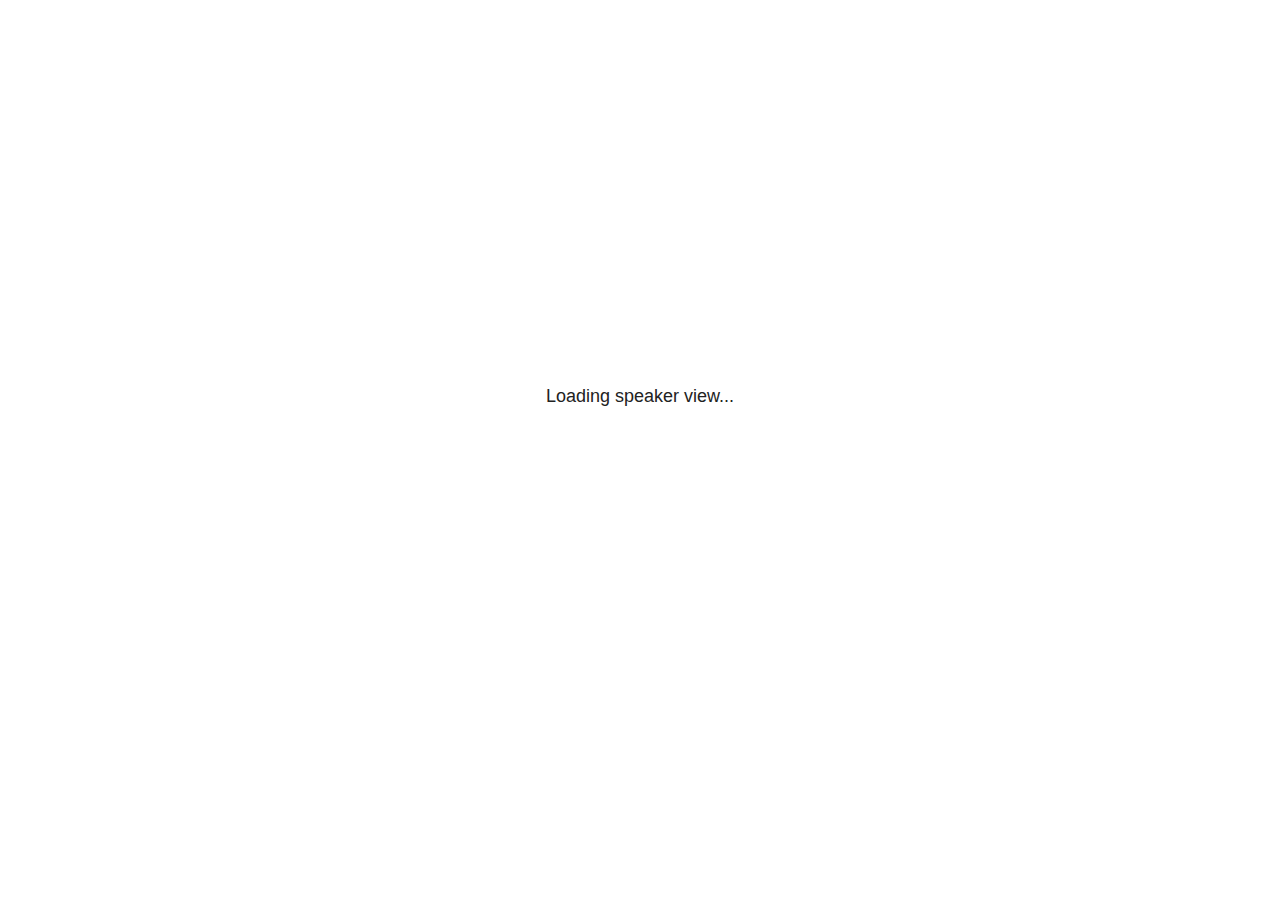
<file: 20190625-isaac/plugin/notes/notes.html>
<!doctype html>
<html lang="en">
	<head>
		<meta charset="utf-8">

		<title>reveal.js - Slide Notes</title>

		<style>
			body {
				font-family: Helvetica;
				font-size: 18px;
			}

			#current-slide,
			#upcoming-slide,
			#speaker-controls {
				padding: 6px;
				box-sizing: border-box;
				-moz-box-sizing: border-box;
			}

			#current-slide iframe,
			#upcoming-slide iframe {
				width: 100%;
				height: 100%;
				border: 1px solid #ddd;
			}

			#current-slide .label,
			#upcoming-slide .label {
				position: absolute;
				top: 10px;
				left: 10px;
				z-index: 2;
			}

			#connection-status {
				position: absolute;
				top: 0;
				left: 0;
				width: 100%;
				height: 100%;
				z-index: 20;
				padding: 30% 20% 20% 20%;
				font-size: 18px;
				color: #222;
				background: #fff;
				text-align: center;
				box-sizing: border-box;
				line-height: 1.4;
			}

			.overlay-element {
				height: 34px;
				line-height: 34px;
				padding: 0 10px;
				text-shadow: none;
				background: rgba( 220, 220, 220, 0.8 );
				color: #222;
				font-size: 14px;
			}

			.overlay-element.interactive:hover {
				background: rgba( 220, 220, 220, 1 );
			}

			#current-slide {
				position: absolute;
				width: 60%;
				height: 100%;
				top: 0;
				left: 0;
				padding-right: 0;
			}

			#upcoming-slide {
				position: absolute;
				width: 40%;
				height: 40%;
				right: 0;
				top: 0;
			}

			/* Speaker controls */
			#speaker-controls {
				position: absolute;
				top: 40%;
				right: 0;
				width: 40%;
				height: 60%;
				overflow: auto;
				font-size: 18px;
			}

				.speaker-controls-time.hidden,
				.speaker-controls-notes.hidden {
					display: none;
				}

				.speaker-controls-time .label,
				.speaker-controls-pace .label,
				.speaker-controls-notes .label {
					text-transform: uppercase;
					font-weight: normal;
					font-size: 0.66em;
					color: #666;
					margin: 0;
				}

				.speaker-controls-time, .speaker-controls-pace {
					border-bottom: 1px solid rgba( 200, 200, 200, 0.5 );
					margin-bottom: 10px;
					padding: 10px 16px;
					padding-bottom: 20px;
					cursor: pointer;
				}

				.speaker-controls-time .reset-button {
					opacity: 0;
					float: right;
					color: #666;
					text-decoration: none;
				}
				.speaker-controls-time:hover .reset-button {
					opacity: 1;
				}

				.speaker-controls-time .timer,
				.speaker-controls-time .clock {
					width: 50%;
				}

				.speaker-controls-time .timer,
				.speaker-controls-time .clock,
				.speaker-controls-time .pacing .hours-value,
				.speaker-controls-time .pacing .minutes-value,
				.speaker-controls-time .pacing .seconds-value {
					font-size: 1.9em;
				}

				.speaker-controls-time .timer {
					float: left;
				}

				.speaker-controls-time .clock {
					float: right;
					text-align: right;
				}

				.speaker-controls-time span.mute {
					opacity: 0.3;
				}

				.speaker-controls-time .pacing-title {
					margin-top: 5px;
				}

				.speaker-controls-time .pacing.ahead {
					color: blue;
				}

				.speaker-controls-time .pacing.on-track {
					color: green;
				}

				.speaker-controls-time .pacing.behind {
					color: red;
				}

				.speaker-controls-notes {
					padding: 10px 16px;
				}

				.speaker-controls-notes .value {
					margin-top: 5px;
					line-height: 1.4;
					font-size: 1.2em;
				}

			/* Layout selector */
			#speaker-layout {
				position: absolute;
				top: 10px;
				right: 10px;
				color: #222;
				z-index: 10;
			}
				#speaker-layout select {
					position: absolute;
					width: 100%;
					height: 100%;
					top: 0;
					left: 0;
					border: 0;
					box-shadow: 0;
					cursor: pointer;
					opacity: 0;

					font-size: 1em;
					background-color: transparent;

					-moz-appearance: none;
					-webkit-appearance: none;
					-webkit-tap-highlight-color: rgba(0, 0, 0, 0);
				}

				#speaker-layout select:focus {
					outline: none;
					box-shadow: none;
				}

			.clear {
				clear: both;
			}

			/* Speaker layout: Wide */
			body[data-speaker-layout="wide"] #current-slide,
			body[data-speaker-layout="wide"] #upcoming-slide {
				width: 50%;
				height: 45%;
				padding: 6px;
			}

			body[data-speaker-layout="wide"] #current-slide {
				top: 0;
				left: 0;
			}

			body[data-speaker-layout="wide"] #upcoming-slide {
				top: 0;
				left: 50%;
			}

			body[data-speaker-layout="wide"] #speaker-controls {
				top: 45%;
				left: 0;
				width: 100%;
				height: 50%;
				font-size: 1.25em;
			}

			/* Speaker layout: Tall */
			body[data-speaker-layout="tall"] #current-slide,
			body[data-speaker-layout="tall"] #upcoming-slide {
				width: 45%;
				height: 50%;
				padding: 6px;
			}

			body[data-speaker-layout="tall"] #current-slide {
				top: 0;
				left: 0;
			}

			body[data-speaker-layout="tall"] #upcoming-slide {
				top: 50%;
				left: 0;
			}

			body[data-speaker-layout="tall"] #speaker-controls {
				padding-top: 40px;
				top: 0;
				left: 45%;
				width: 55%;
				height: 100%;
				font-size: 1.25em;
			}

			/* Speaker layout: Notes only */
			body[data-speaker-layout="notes-only"] #current-slide,
			body[data-speaker-layout="notes-only"] #upcoming-slide {
				display: none;
			}

			body[data-speaker-layout="notes-only"] #speaker-controls {
				padding-top: 40px;
				top: 0;
				left: 0;
				width: 100%;
				height: 100%;
				font-size: 1.25em;
			}

			@media screen and (max-width: 1080px) {
				body[data-speaker-layout="default"] #speaker-controls {
					font-size: 16px;
				}
			}

			@media screen and (max-width: 900px) {
				body[data-speaker-layout="default"] #speaker-controls {
					font-size: 14px;
				}
			}

			@media screen and (max-width: 800px) {
				body[data-speaker-layout="default"] #speaker-controls {
					font-size: 12px;
				}
			}

		</style>
	</head>

	<body>

		<div id="connection-status">Loading speaker view...</div>

		<div id="current-slide"></div>
		<div id="upcoming-slide"><span class="overlay-element label">Upcoming</span></div>
		<div id="speaker-controls">
			<div class="speaker-controls-time">
				<h4 class="label">Time <span class="reset-button">Click to Reset</span></h4>
				<div class="clock">
					<span class="clock-value">0:00 AM</span>
				</div>
				<div class="timer">
					<span class="hours-value">00</span><span class="minutes-value">:00</span><span class="seconds-value">:00</span>
				</div>
				<div class="clear"></div>

				<h4 class="label pacing-title" style="display: none">Pacing – Time to finish current slide</h4>
				<div class="pacing" style="display: none">
					<span class="hours-value">00</span><span class="minutes-value">:00</span><span class="seconds-value">:00</span>
				</div>
			</div>

			<div class="speaker-controls-notes hidden">
				<h4 class="label">Notes</h4>
				<div class="value"></div>
			</div>
		</div>
		<div id="speaker-layout" class="overlay-element interactive">
			<span class="speaker-layout-label"></span>
			<select class="speaker-layout-dropdown"></select>
		</div>

		<script src="../../plugin/markdown/marked.js"></script>
		<script>

			(function() {

				var notes,
					notesValue,
					currentState,
					currentSlide,
					upcomingSlide,
					layoutLabel,
					layoutDropdown,
					pendingCalls = {},
					lastRevealApiCallId = 0,
					connected = false;

				var SPEAKER_LAYOUTS = {
					'default': 'Default',
					'wide': 'Wide',
					'tall': 'Tall',
					'notes-only': 'Notes only'
				};

				setupLayout();

				var connectionStatus = document.querySelector( '#connection-status' );
				var connectionTimeout = setTimeout( function() {
					connectionStatus.innerHTML = 'Error connecting to main window.<br>Please try closing and reopening the speaker view.';
				}, 5000 );

				window.addEventListener( 'message', function( event ) {

					clearTimeout( connectionTimeout );
					connectionStatus.style.display = 'none';

					var data = JSON.parse( event.data );

					// The overview mode is only useful to the reveal.js instance
					// where navigation occurs so we don't sync it
					if( data.state ) delete data.state.overview;

					// Messages sent by the notes plugin inside of the main window
					if( data && data.namespace === 'reveal-notes' ) {
						if( data.type === 'connect' ) {
							handleConnectMessage( data );
						}
						else if( data.type === 'state' ) {
							handleStateMessage( data );
						}
						else if( data.type === 'return' ) {
							pendingCalls[data.callId](data.result);
							delete pendingCalls[data.callId];
						}
					}
					// Messages sent by the reveal.js inside of the current slide preview
					else if( data && data.namespace === 'reveal' ) {
						if( /ready/.test( data.eventName ) ) {
							// Send a message back to notify that the handshake is complete
							window.opener.postMessage( JSON.stringify({ namespace: 'reveal-notes', type: 'connected'} ), '*' );
						}
						else if( /slidechanged|fragmentshown|fragmenthidden|paused|resumed/.test( data.eventName ) && currentState !== JSON.stringify( data.state ) ) {

							window.opener.postMessage( JSON.stringify({ method: 'setState', args: [ data.state ]} ), '*' );

						}
					}

				} );

				/**
				 * Asynchronously calls the Reveal.js API of the main frame.
				 */
				function callRevealApi( methodName, methodArguments, callback ) {

					var callId = ++lastRevealApiCallId;
					pendingCalls[callId] = callback;
					window.opener.postMessage( JSON.stringify( {
						namespace: 'reveal-notes',
						type: 'call',
						callId: callId,
						methodName: methodName,
						arguments: methodArguments
					} ), '*' );

				}

				/**
				 * Called when the main window is trying to establish a
				 * connection.
				 */
				function handleConnectMessage( data ) {

					if( connected === false ) {
						connected = true;

						setupIframes( data );
						setupKeyboard();
						setupNotes();
						setupTimer();
					}

				}

				/**
				 * Called when the main window sends an updated state.
				 */
				function handleStateMessage( data ) {

					// Store the most recently set state to avoid circular loops
					// applying the same state
					currentState = JSON.stringify( data.state );

					// No need for updating the notes in case of fragment changes
					if ( data.notes ) {
						notes.classList.remove( 'hidden' );
						notesValue.style.whiteSpace = data.whitespace;
						if( data.markdown ) {
							notesValue.innerHTML = marked( data.notes );
						}
						else {
							notesValue.innerHTML = data.notes;
						}
					}
					else {
						notes.classList.add( 'hidden' );
					}

					// Update the note slides
					currentSlide.contentWindow.postMessage( JSON.stringify({ method: 'setState', args: [ data.state ] }), '*' );
					upcomingSlide.contentWindow.postMessage( JSON.stringify({ method: 'setState', args: [ data.state ] }), '*' );
					upcomingSlide.contentWindow.postMessage( JSON.stringify({ method: 'next' }), '*' );

				}

				// Limit to max one state update per X ms
				handleStateMessage = debounce( handleStateMessage, 200 );

				/**
				 * Forward keyboard events to the current slide window.
				 * This enables keyboard events to work even if focus
				 * isn't set on the current slide iframe.
				 *
				 * Block F5 default handling, it reloads and disconnects
				 * the speaker notes window.
				 */
				function setupKeyboard() {

					document.addEventListener( 'keydown', function( event ) {
						if( event.keyCode === 116 || ( event.metaKey && event.keyCode === 82 ) ) {
							event.preventDefault();
							return false;
						}
						currentSlide.contentWindow.postMessage( JSON.stringify({ method: 'triggerKey', args: [ event.keyCode ] }), '*' );
					} );

				}

				/**
				 * Creates the preview iframes.
				 */
				function setupIframes( data ) {

					var params = [
						'receiver',
						'progress=false',
						'history=false',
						'transition=none',
						'autoSlide=0',
						'backgroundTransition=none'
					].join( '&' );

					var urlSeparator = /\?/.test(data.url) ? '&' : '?';
					var hash = '#/' + data.state.indexh + '/' + data.state.indexv;
					var currentURL = data.url + urlSeparator + params + '&postMessageEvents=true' + hash;
					var upcomingURL = data.url + urlSeparator + params + '&controls=false' + hash;

					currentSlide = document.createElement( 'iframe' );
					currentSlide.setAttribute( 'width', 1280 );
					currentSlide.setAttribute( 'height', 1024 );
					currentSlide.setAttribute( 'src', currentURL );
					document.querySelector( '#current-slide' ).appendChild( currentSlide );

					upcomingSlide = document.createElement( 'iframe' );
					upcomingSlide.setAttribute( 'width', 640 );
					upcomingSlide.setAttribute( 'height', 512 );
					upcomingSlide.setAttribute( 'src', upcomingURL );
					document.querySelector( '#upcoming-slide' ).appendChild( upcomingSlide );

				}

				/**
				 * Setup the notes UI.
				 */
				function setupNotes() {

					notes = document.querySelector( '.speaker-controls-notes' );
					notesValue = document.querySelector( '.speaker-controls-notes .value' );

				}

				function getTimings( callback ) {

					callRevealApi( 'getSlidesAttributes', [], function ( slideAttributes ) {
						callRevealApi( 'getConfig', [], function ( config ) {
							var defaultTiming = config.defaultTiming;
							if (defaultTiming == null) {
								callback(null);
								return;
							}

							var timings = [];
							for ( var i in slideAttributes ) {
								var slide = slideAttributes[ i ];
								var timing = defaultTiming;
								if( slide.hasOwnProperty( 'data-timing' )) {
									var t = slide[ 'data-timing' ];
									timing = parseInt(t);
									if( isNaN(timing) ) {
										console.warn("Could not parse timing '" + t + "' of slide " + i + "; using default of " + defaultTiming);
										timing = defaultTiming;
									}
								}
								timings.push(timing);
							}

							callback( timings );
						} );
					} );

				}

				/**
				 * Return the number of seconds allocated for presenting
				 * all slides up to and including this one.
				 */
				function getTimeAllocated( timings, callback ) {

					callRevealApi( 'getSlidePastCount', [], function ( currentSlide ) {
						var allocated = 0;
						for (var i in timings.slice(0, currentSlide + 1)) {
							allocated += timings[i];
						}
						callback( allocated );
					} );

				}

				/**
				 * Create the timer and clock and start updating them
				 * at an interval.
				 */
				function setupTimer() {

					var start = new Date(),
					timeEl = document.querySelector( '.speaker-controls-time' ),
					clockEl = timeEl.querySelector( '.clock-value' ),
					hoursEl = timeEl.querySelector( '.hours-value' ),
					minutesEl = timeEl.querySelector( '.minutes-value' ),
					secondsEl = timeEl.querySelector( '.seconds-value' ),
					pacingTitleEl = timeEl.querySelector( '.pacing-title' ),
					pacingEl = timeEl.querySelector( '.pacing' ),
					pacingHoursEl = pacingEl.querySelector( '.hours-value' ),
					pacingMinutesEl = pacingEl.querySelector( '.minutes-value' ),
					pacingSecondsEl = pacingEl.querySelector( '.seconds-value' );

					var timings = null;
					getTimings( function ( _timings ) {

						timings = _timings;
						if (_timings !== null) {
							pacingTitleEl.style.removeProperty('display');
							pacingEl.style.removeProperty('display');
						}

						// Update once directly
						_updateTimer();

						// Then update every second
						setInterval( _updateTimer, 1000 );

					} );


					function _resetTimer() {

						if (timings == null) {
							start = new Date();
							_updateTimer();
						}
						else {
							// Reset timer to beginning of current slide
							getTimeAllocated( timings, function ( slideEndTimingSeconds ) {
								var slideEndTiming = slideEndTimingSeconds * 1000;
								callRevealApi( 'getSlidePastCount', [], function ( currentSlide ) {
									var currentSlideTiming = timings[currentSlide] * 1000;
									var previousSlidesTiming = slideEndTiming - currentSlideTiming;
									var now = new Date();
									start = new Date(now.getTime() - previousSlidesTiming);
									_updateTimer();
								} );
							} );
						}

					}

					timeEl.addEventListener( 'click', function() {
						_resetTimer();
						return false;
					} );

					function _displayTime( hrEl, minEl, secEl, time) {

						var sign = Math.sign(time) == -1 ? "-" : "";
						time = Math.abs(Math.round(time / 1000));
						var seconds = time % 60;
						var minutes = Math.floor( time / 60 ) % 60 ;
						var hours = Math.floor( time / ( 60 * 60 )) ;
						hrEl.innerHTML = sign + zeroPadInteger( hours );
						if (hours == 0) {
							hrEl.classList.add( 'mute' );
						}
						else {
							hrEl.classList.remove( 'mute' );
						}
						minEl.innerHTML = ':' + zeroPadInteger( minutes );
						if (hours == 0 && minutes == 0) {
							minEl.classList.add( 'mute' );
						}
						else {
							minEl.classList.remove( 'mute' );
						}
						secEl.innerHTML = ':' + zeroPadInteger( seconds );
					}

					function _updateTimer() {

						var diff, hours, minutes, seconds,
						now = new Date();

						diff = now.getTime() - start.getTime();

						clockEl.innerHTML = now.toLocaleTimeString( 'en-US', { hour12: true, hour: '2-digit', minute:'2-digit' } );
						_displayTime( hoursEl, minutesEl, secondsEl, diff );
						if (timings !== null) {
							_updatePacing(diff);
						}

					}

					function _updatePacing(diff) {

						getTimeAllocated( timings, function ( slideEndTimingSeconds ) {
							var slideEndTiming = slideEndTimingSeconds * 1000;

							callRevealApi( 'getSlidePastCount', [], function ( currentSlide ) {
								var currentSlideTiming = timings[currentSlide] * 1000;
								var timeLeftCurrentSlide = slideEndTiming - diff;
								if (timeLeftCurrentSlide < 0) {
									pacingEl.className = 'pacing behind';
								}
								else if (timeLeftCurrentSlide < currentSlideTiming) {
									pacingEl.className = 'pacing on-track';
								}
								else {
									pacingEl.className = 'pacing ahead';
								}
								_displayTime( pacingHoursEl, pacingMinutesEl, pacingSecondsEl, timeLeftCurrentSlide );
							} );
						} );
					}

				}

				/**
				 * Sets up the speaker view layout and layout selector.
				 */
				function setupLayout() {

					layoutDropdown = document.querySelector( '.speaker-layout-dropdown' );
					layoutLabel = document.querySelector( '.speaker-layout-label' );

					// Render the list of available layouts
					for( var id in SPEAKER_LAYOUTS ) {
						var option = document.createElement( 'option' );
						option.setAttribute( 'value', id );
						option.textContent = SPEAKER_LAYOUTS[ id ];
						layoutDropdown.appendChild( option );
					}

					// Monitor the dropdown for changes
					layoutDropdown.addEventListener( 'change', function( event ) {

						setLayout( layoutDropdown.value );

					}, false );

					// Restore any currently persisted layout
					setLayout( getLayout() );

				}

				/**
				 * Sets a new speaker view layout. The layout is persisted
				 * in local storage.
				 */
				function setLayout( value ) {

					var title = SPEAKER_LAYOUTS[ value ];

					layoutLabel.innerHTML = 'Layout' + ( title ? ( ': ' + title ) : '' );
					layoutDropdown.value = value;

					document.body.setAttribute( 'data-speaker-layout', value );

					// Persist locally
					if( supportsLocalStorage() ) {
						window.localStorage.setItem( 'reveal-speaker-layout', value );
					}

				}

				/**
				 * Returns the ID of the most recently set speaker layout
				 * or our default layout if none has been set.
				 */
				function getLayout() {

					if( supportsLocalStorage() ) {
						var layout = window.localStorage.getItem( 'reveal-speaker-layout' );
						if( layout ) {
							return layout;
						}
					}

					// Default to the first record in the layouts hash
					for( var id in SPEAKER_LAYOUTS ) {
						return id;
					}

				}

				function supportsLocalStorage() {

					try {
						localStorage.setItem('test', 'test');
						localStorage.removeItem('test');
						return true;
					}
					catch( e ) {
						return false;
					}

				}

				function zeroPadInteger( num ) {

					var str = '00' + parseInt( num );
					return str.substring( str.length - 2 );

				}

				/**
				 * Limits the frequency at which a function can be called.
				 */
				function debounce( fn, ms ) {

					var lastTime = 0,
						timeout;

					return function() {

						var args = arguments;
						var context = this;

						clearTimeout( timeout );

						var timeSinceLastCall = Date.now() - lastTime;
						if( timeSinceLastCall > ms ) {
							fn.apply( context, args );
							lastTime = Date.now();
						}
						else {
							timeout = setTimeout( function() {
								fn.apply( context, args );
								lastTime = Date.now();
							}, ms - timeSinceLastCall );
						}

					}

				}

			})();

		</script>
	</body>
</html>
</file>
<file: 20150408-kabisafronteers/css/custom.css>
img {
	border: none !important;
	background: none !important;
	box-shadow: none !important;
}
</file>
<file: 20150408-kabisafronteers/css/theme/black.css>
@import url(../../lib/font/source-sans-pro/source-sans-pro.css);
/**
 * Black theme for reveal.js. This is the opposite of the 'white' theme.
 *
 * Copyright (C) 2015 Hakim El Hattab, http://hakim.se
 */
section.has-light-background, section.has-light-background h1, section.has-light-background h2, section.has-light-background h3, section.has-light-background h4, section.has-light-background h5, section.has-light-background h6 {
  color: #222; }

/*********************************************
 * GLOBAL STYLES
 *********************************************/
body {
  background: #222;
  background-color: #222; }

.reveal {
  font-family: 'Source Sans Pro', Helvetica, sans-serif;
  font-size: 38px;
  font-weight: normal;
  color: #fff; }

::selection {
  color: #fff;
  background: #bee4fd;
  text-shadow: none; }

.reveal .slides > section, .reveal .slides > section > section {
  line-height: 1.3;
  font-weight: inherit; }

/*********************************************
 * HEADERS
 *********************************************/
.reveal h1, .reveal h2, .reveal h3, .reveal h4, .reveal h5, .reveal h6 {
  margin: 0 0 20px 0;
  color: #fff;
  font-family: 'Source Sans Pro', Helvetica, sans-serif;
  font-weight: 600;
  line-height: 1.2;
  letter-spacing: normal;
  text-transform: uppercase;
  text-shadow: none;
  word-wrap: break-word; }

.reveal h1 {
  font-size: 2.5em; }

.reveal h2 {
  font-size: 1.6em; }

.reveal h3 {
  font-size: 1.3em; }

.reveal h4 {
  font-size: 1em; }

.reveal h1 {
  text-shadow: none; }

/*********************************************
 * OTHER
 *********************************************/
.reveal p {
  margin: 20px 0;
  line-height: 1.3; }

/* Ensure certain elements are never larger than the slide itself */
.reveal img, .reveal video, .reveal iframe {
  max-width: 95%;
  max-height: 95%; }

.reveal strong, .reveal b {
  font-weight: bold; }

.reveal em {
  font-style: italic; }

.reveal ol, .reveal dl, .reveal ul {
  display: inline-block;
  text-align: left;
  margin: 0 0 0 1em; }

.reveal ol {
  list-style-type: decimal; }

.reveal ul {
  list-style-type: disc; }

.reveal ul ul {
  list-style-type: square; }

.reveal ul ul ul {
  list-style-type: circle; }

.reveal ul ul, .reveal ul ol, .reveal ol ol, .reveal ol ul {
  display: block;
  margin-left: 40px; }

.reveal dt {
  font-weight: bold; }

.reveal dd {
  margin-left: 40px; }

.reveal q, .reveal blockquote {
  quotes: none; }

.reveal blockquote {
  display: block;
  position: relative;
  width: 70%;
  margin: 20px auto;
  padding: 5px;
  font-style: italic;
  background: rgba(255, 255, 255, 0.05);
  box-shadow: 0px 0px 2px rgba(0, 0, 0, 0.2); }

.reveal blockquote p:first-child, .reveal blockquote p:last-child {
  display: inline-block; }

.reveal q {
  font-style: italic; }

.reveal pre {
  display: block;
  position: relative;
  width: 90%;
  margin: 20px auto;
  text-align: left;
  font-size: 0.55em;
  font-family: monospace;
  line-height: 1.2em;
  word-wrap: break-word;
  box-shadow: 0px 0px 6px rgba(0, 0, 0, 0.3); }

.reveal code {
  font-family: monospace; }

.reveal pre code {
  display: block;
  padding: 5px;
  overflow: auto;
  max-height: 400px;
  word-wrap: normal;
  background: #3F3F3F;
  color: #DCDCDC; }

.reveal table {
  margin: auto;
  border-collapse: collapse;
  border-spacing: 0; }

.reveal table th {
  font-weight: bold; }

.reveal table th, .reveal table td {
  text-align: left;
  padding: 0.2em 0.5em 0.2em 0.5em;
  border-bottom: 1px solid; }

.reveal table tr:last-child td {
  border-bottom: none; }

.reveal sup {
  vertical-align: super; }

.reveal sub {
  vertical-align: sub; }

.reveal small {
  display: inline-block;
  font-size: 0.6em;
  line-height: 1.2em;
  vertical-align: top; }

.reveal small * {
  vertical-align: top; }

/*********************************************
 * LINKS
 *********************************************/
.reveal a {
  color: #42affa;
  text-decoration: none;
  -webkit-transition: color 0.15s ease;
  -moz-transition: color 0.15s ease;
  transition: color 0.15s ease; }

.reveal a:hover {
  color: #8dcffc;
  text-shadow: none;
  border: none; }

.reveal .roll span:after {
  color: #fff;
  background: #068ee9; }

/*********************************************
 * IMAGES
 *********************************************/
.reveal section img {
  margin: 15px 0px;
  background: rgba(255, 255, 255, 0.12);
  border: 4px solid #fff;
  box-shadow: 0 0 10px rgba(0, 0, 0, 0.15); }

.reveal a img {
  -webkit-transition: all 0.15s linear;
  -moz-transition: all 0.15s linear;
  transition: all 0.15s linear; }

.reveal a:hover img {
  background: rgba(255, 255, 255, 0.2);
  border-color: #42affa;
  box-shadow: 0 0 20px rgba(0, 0, 0, 0.55); }

/*********************************************
 * NAVIGATION CONTROLS
 *********************************************/
.reveal .controls div.navigate-left, .reveal .controls div.navigate-left.enabled {
  border-right-color: #42affa; }

.reveal .controls div.navigate-right, .reveal .controls div.navigate-right.enabled {
  border-left-color: #42affa; }

.reveal .controls div.navigate-up, .reveal .controls div.navigate-up.enabled {
  border-bottom-color: #42affa; }

.reveal .controls div.navigate-down, .reveal .controls div.navigate-down.enabled {
  border-top-color: #42affa; }

.reveal .controls div.navigate-left.enabled:hover {
  border-right-color: #8dcffc; }

.reveal .controls div.navigate-right.enabled:hover {
  border-left-color: #8dcffc; }

.reveal .controls div.navigate-up.enabled:hover {
  border-bottom-color: #8dcffc; }

.reveal .controls div.navigate-down.enabled:hover {
  border-top-color: #8dcffc; }

/*********************************************
 * PROGRESS BAR
 *********************************************/
.reveal .progress {
  background: rgba(0, 0, 0, 0.2); }

.reveal .progress span {
  background: #42affa;
  -webkit-transition: width 800ms cubic-bezier(0.26, 0.86, 0.44, 0.985);
  -moz-transition: width 800ms cubic-bezier(0.26, 0.86, 0.44, 0.985);
  transition: width 800ms cubic-bezier(0.26, 0.86, 0.44, 0.985); }

/*********************************************
 * SLIDE NUMBER
 *********************************************/
.reveal .slide-number {
  color: #42affa; }
</file>
<file: 20150408-kabisafronteers/lib/css/zenburn.css>
/*

Zenburn style from voldmar.ru (c) Vladimir Epifanov <voldmar@voldmar.ru>
based on dark.css by Ivan Sagalaev

*/

.hljs {
  display: block; padding: 0.5em;
  background: #3F3F3F;
  color: #DCDCDC;
}

.hljs-keyword,
.hljs-tag,
.css .hljs-class,
.css .hljs-id,
.lisp .hljs-title,
.nginx .hljs-title,
.hljs-request,
.hljs-status,
.clojure .hljs-attribute {
  color: #E3CEAB;
}

.django .hljs-template_tag,
.django .hljs-variable,
.django .hljs-filter .hljs-argument {
  color: #DCDCDC;
}

.hljs-number,
.hljs-date {
  color: #8CD0D3;
}

.dos .hljs-envvar,
.dos .hljs-stream,
.hljs-variable,
.apache .hljs-sqbracket {
  color: #EFDCBC;
}

.dos .hljs-flow,
.diff .hljs-change,
.python .exception,
.python .hljs-built_in,
.hljs-literal,
.tex .hljs-special {
  color: #EFEFAF;
}

.diff .hljs-chunk,
.hljs-subst {
  color: #8F8F8F;
}

.dos .hljs-keyword,
.python .hljs-decorator,
.hljs-title,
.haskell .hljs-type,
.diff .hljs-header,
.ruby .hljs-class .hljs-parent,
.apache .hljs-tag,
.nginx .hljs-built_in,
.tex .hljs-command,
.hljs-prompt {
    color: #efef8f;
}

.dos .hljs-winutils,
.ruby .hljs-symbol,
.ruby .hljs-symbol .hljs-string,
.ruby .hljs-string {
  color: #DCA3A3;
}

.diff .hljs-deletion,
.hljs-string,
.hljs-tag .hljs-value,
.hljs-preprocessor,
.hljs-pragma,
.hljs-built_in,
.sql .hljs-aggregate,
.hljs-javadoc,
.smalltalk .hljs-class,
.smalltalk .hljs-localvars,
.smalltalk .hljs-array,
.css .hljs-rules .hljs-value,
.hljs-attr_selector,
.hljs-pseudo,
.apache .hljs-cbracket,
.tex .hljs-formula,
.coffeescript .hljs-attribute {
  color: #CC9393;
}

.hljs-shebang,
.diff .hljs-addition,
.hljs-comment,
.java .hljs-annotation,
.hljs-template_comment,
.hljs-pi,
.hljs-doctype {
  color: #7F9F7F;
}

.coffeescript .javascript,
.javascript .xml,
.tex .hljs-formula,
.xml .javascript,
.xml .vbscript,
.xml .css,
.xml .hljs-cdata {
  opacity: 0.5;
}
</file>
<file: 20150828-frontinamsterdam/css/theme/black.css>
@import url(../../lib/font/source-sans-pro/source-sans-pro.css);
/**
 * Black theme for reveal.js. This is the opposite of the 'white' theme.
 *
 * Copyright (C) 2015 Hakim El Hattab, http://hakim.se
 */
section.has-light-background, section.has-light-background h1, section.has-light-background h2, section.has-light-background h3, section.has-light-background h4, section.has-light-background h5, section.has-light-background h6 {
  color: #222; }

/*********************************************
 * GLOBAL STYLES
 *********************************************/
body {
  background: #222;
  background-color: #222; }

.reveal {
  font-family: 'Source Sans Pro', Helvetica, sans-serif;
  font-size: 38px;
  font-weight: normal;
  color: #fff; }

::selection {
  color: #fff;
  background: #bee4fd;
  text-shadow: none; }

.reveal .slides > section, .reveal .slides > section > section {
  line-height: 1.3;
  font-weight: inherit; }

/*********************************************
 * HEADERS
 *********************************************/
.reveal h1, .reveal h2, .reveal h3, .reveal h4, .reveal h5, .reveal h6 {
  margin: 0 0 20px 0;
  color: #fff;
  font-family: 'Source Sans Pro', Helvetica, sans-serif;
  font-weight: 600;
  line-height: 1.2;
  letter-spacing: normal;
  text-transform: uppercase;
  text-shadow: none;
  word-wrap: break-word; }

.reveal h1 {
  font-size: 2.5em; }

.reveal h2 {
  font-size: 1.6em; }

.reveal h3 {
  font-size: 1.3em; }

.reveal h4 {
  font-size: 1em; }

.reveal h1 {
  text-shadow: none; }

/*********************************************
 * OTHER
 *********************************************/
.reveal p {
  margin: 20px 0;
  line-height: 1.3; }

/* Ensure certain elements are never larger than the slide itself */
.reveal img, .reveal video, .reveal iframe {
  max-width: 95%;
  max-height: 95%; }

.reveal strong, .reveal b {
  font-weight: bold; }

.reveal em {
  font-style: italic; }

.reveal ol, .reveal dl, .reveal ul {
  display: inline-block;
  text-align: left;
  margin: 0 0 0 1em; }

.reveal ol {
  list-style-type: decimal; }

.reveal ul {
  list-style-type: disc; }

.reveal ul ul {
  list-style-type: square; }

.reveal ul ul ul {
  list-style-type: circle; }

.reveal ul ul, .reveal ul ol, .reveal ol ol, .reveal ol ul {
  display: block;
  margin-left: 40px; }

.reveal dt {
  font-weight: bold; }

.reveal dd {
  margin-left: 40px; }

.reveal q, .reveal blockquote {
  quotes: none; }

.reveal blockquote {
  display: block;
  position: relative;
  width: 70%;
  margin: 20px auto;
  padding: 5px;
  font-style: italic;
  background: rgba(255, 255, 255, 0.05);
  box-shadow: 0px 0px 2px rgba(0, 0, 0, 0.2); }

.reveal blockquote p:first-child, .reveal blockquote p:last-child {
  display: inline-block; }

.reveal q {
  font-style: italic; }

.reveal pre {
  display: block;
  position: relative;
  width: 90%;
  margin: 20px auto;
  text-align: left;
  font-size: 0.55em;
  font-family: monospace;
  line-height: 1.2em;
  word-wrap: break-word;
  box-shadow: 0px 0px 6px rgba(0, 0, 0, 0.3); }

.reveal code {
  font-family: monospace; }

.reveal pre code {
  display: block;
  padding: 5px;
  overflow: auto;
  max-height: 400px;
  word-wrap: normal;
  background: #3F3F3F;
  color: #DCDCDC; }

.reveal table {
  margin: auto;
  border-collapse: collapse;
  border-spacing: 0; }

.reveal table th {
  font-weight: bold; }

.reveal table th, .reveal table td {
  text-align: left;
  padding: 0.2em 0.5em 0.2em 0.5em;
  border-bottom: 1px solid; }

.reveal table th[align="center"], .reveal table td[align="center"] {
  text-align: center; }

.reveal table th[align="right"], .reveal table td[align="right"] {
  text-align: right; }

.reveal table tr:last-child td {
  border-bottom: none; }

.reveal sup {
  vertical-align: super; }

.reveal sub {
  vertical-align: sub; }

.reveal small {
  display: inline-block;
  font-size: 0.6em;
  line-height: 1.2em;
  vertical-align: top; }

.reveal small * {
  vertical-align: top; }

/*********************************************
 * LINKS
 *********************************************/
.reveal a {
  color: #42affa;
  text-decoration: none;
  -webkit-transition: color 0.15s ease;
  -moz-transition: color 0.15s ease;
  transition: color 0.15s ease; }

.reveal a:hover {
  color: #8dcffc;
  text-shadow: none;
  border: none; }

.reveal .roll span:after {
  color: #fff;
  background: #068ee9; }

/*********************************************
 * IMAGES
 *********************************************/
.reveal section img {
  margin: 15px 0px;
  background: rgba(255, 255, 255, 0.12);
  border: 4px solid #fff;
  box-shadow: 0 0 10px rgba(0, 0, 0, 0.15); }

.reveal a img {
  -webkit-transition: all 0.15s linear;
  -moz-transition: all 0.15s linear;
  transition: all 0.15s linear; }

.reveal a:hover img {
  background: rgba(255, 255, 255, 0.2);
  border-color: #42affa;
  box-shadow: 0 0 20px rgba(0, 0, 0, 0.55); }

/*********************************************
 * NAVIGATION CONTROLS
 *********************************************/
.reveal .controls div.navigate-left, .reveal .controls div.navigate-left.enabled {
  border-right-color: #42affa; }

.reveal .controls div.navigate-right, .reveal .controls div.navigate-right.enabled {
  border-left-color: #42affa; }

.reveal .controls div.navigate-up, .reveal .controls div.navigate-up.enabled {
  border-bottom-color: #42affa; }

.reveal .controls div.navigate-down, .reveal .controls div.navigate-down.enabled {
  border-top-color: #42affa; }

.reveal .controls div.navigate-left.enabled:hover {
  border-right-color: #8dcffc; }

.reveal .controls div.navigate-right.enabled:hover {
  border-left-color: #8dcffc; }

.reveal .controls div.navigate-up.enabled:hover {
  border-bottom-color: #8dcffc; }

.reveal .controls div.navigate-down.enabled:hover {
  border-top-color: #8dcffc; }

/*********************************************
 * PROGRESS BAR
 *********************************************/
.reveal .progress {
  background: rgba(0, 0, 0, 0.2); }

.reveal .progress span {
  background: #42affa;
  -webkit-transition: width 800ms cubic-bezier(0.26, 0.86, 0.44, 0.985);
  -moz-transition: width 800ms cubic-bezier(0.26, 0.86, 0.44, 0.985);
  transition: width 800ms cubic-bezier(0.26, 0.86, 0.44, 0.985); }

/*********************************************
 * SLIDE NUMBER
 *********************************************/
.reveal .slide-number {
  color: #42affa; }
</file>
<file: 20150828-frontinamsterdam/lib/css/zenburn.css>
/*

Zenburn style from voldmar.ru (c) Vladimir Epifanov <voldmar@voldmar.ru>
based on dark.css by Ivan Sagalaev

*/

.hljs {
  display: block; padding: 0.5em;
  background: #3F3F3F;
  color: #DCDCDC;
}

.hljs-keyword,
.hljs-tag,
.css .hljs-class,
.css .hljs-id,
.lisp .hljs-title,
.nginx .hljs-title,
.hljs-request,
.hljs-status,
.clojure .hljs-attribute {
  color: #E3CEAB;
}

.django .hljs-template_tag,
.django .hljs-variable,
.django .hljs-filter .hljs-argument {
  color: #DCDCDC;
}

.hljs-number,
.hljs-date {
  color: #8CD0D3;
}

.dos .hljs-envvar,
.dos .hljs-stream,
.hljs-variable,
.apache .hljs-sqbracket {
  color: #EFDCBC;
}

.dos .hljs-flow,
.diff .hljs-change,
.python .exception,
.python .hljs-built_in,
.hljs-literal,
.tex .hljs-special {
  color: #EFEFAF;
}

.diff .hljs-chunk,
.hljs-subst {
  color: #8F8F8F;
}

.dos .hljs-keyword,
.python .hljs-decorator,
.hljs-title,
.haskell .hljs-type,
.diff .hljs-header,
.ruby .hljs-class .hljs-parent,
.apache .hljs-tag,
.nginx .hljs-built_in,
.tex .hljs-command,
.hljs-prompt {
    color: #efef8f;
}

.dos .hljs-winutils,
.ruby .hljs-symbol,
.ruby .hljs-symbol .hljs-string,
.ruby .hljs-string {
  color: #DCA3A3;
}

.diff .hljs-deletion,
.hljs-string,
.hljs-tag .hljs-value,
.hljs-preprocessor,
.hljs-pragma,
.hljs-built_in,
.sql .hljs-aggregate,
.hljs-javadoc,
.smalltalk .hljs-class,
.smalltalk .hljs-localvars,
.smalltalk .hljs-array,
.css .hljs-rules .hljs-value,
.hljs-attr_selector,
.hljs-pseudo,
.apache .hljs-cbracket,
.tex .hljs-formula,
.coffeescript .hljs-attribute {
  color: #CC9393;
}

.hljs-shebang,
.diff .hljs-addition,
.hljs-comment,
.java .hljs-annotation,
.hljs-template_comment,
.hljs-pi,
.hljs-doctype {
  color: #7F9F7F;
}

.coffeescript .javascript,
.javascript .xml,
.tex .hljs-formula,
.xml .javascript,
.xml .vbscript,
.xml .css,
.xml .hljs-cdata {
  opacity: 0.5;
}
</file>
<file: 20190625-isaac/css/theme/serif.css>
/**
 * A simple theme for reveal.js presentations, similar
 * to the default theme. The accent color is brown.
 *
 * This theme is Copyright (C) 2012-2013 Owen Versteeg, http://owenversteeg.com - it is MIT licensed.
 */
.reveal a {
  line-height: 1.3em; }

/*********************************************
 * GLOBAL STYLES
 *********************************************/
body {
  background: #F0F1EB;
  background-color: #F0F1EB; }

.reveal {
  font-family: "Palatino Linotype", "Book Antiqua", Palatino, FreeSerif, serif;
  font-size: 40px;
  font-weight: normal;
  color: #000; }

::selection {
  color: #fff;
  background: #26351C;
  text-shadow: none; }

::-moz-selection {
  color: #fff;
  background: #26351C;
  text-shadow: none; }

.reveal .slides section,
.reveal .slides section > section {
  line-height: 1.3;
  font-weight: inherit; }

/*********************************************
 * HEADERS
 *********************************************/
.reveal h1,
.reveal h2,
.reveal h3,
.reveal h4,
.reveal h5,
.reveal h6 {
  margin: 0 0 20px 0;
  color: #383D3D;
  font-family: "Palatino Linotype", "Book Antiqua", Palatino, FreeSerif, serif;
  font-weight: normal;
  line-height: 1.2;
  letter-spacing: normal;
  text-transform: none;
  text-shadow: none;
  word-wrap: break-word; }

.reveal h1 {
  font-size: 3.77em; }

.reveal h2 {
  font-size: 2.11em; }

.reveal h3 {
  font-size: 1.55em; }

.reveal h4 {
  font-size: 1em; }

.reveal h1 {
  text-shadow: none; }

/*********************************************
 * OTHER
 *********************************************/
.reveal p {
  margin: 20px 0;
  line-height: 1.3; }

/* Ensure certain elements are never larger than the slide itself */
.reveal img,
.reveal video,
.reveal iframe {
  max-width: 95%;
  max-height: 95%; }

.reveal strong,
.reveal b {
  font-weight: bold; }

.reveal em {
  font-style: italic; }

.reveal ol,
.reveal dl,
.reveal ul {
  display: inline-block;
  text-align: left;
  margin: 0 0 0 1em; }

.reveal ol {
  list-style-type: decimal; }

.reveal ul {
  list-style-type: disc; }

.reveal ul ul {
  list-style-type: square; }

.reveal ul ul ul {
  list-style-type: circle; }

.reveal ul ul,
.reveal ul ol,
.reveal ol ol,
.reveal ol ul {
  display: block;
  margin-left: 40px; }

.reveal dt {
  font-weight: bold; }

.reveal dd {
  margin-left: 40px; }

.reveal blockquote {
  display: block;
  position: relative;
  width: 70%;
  margin: 20px auto;
  padding: 5px;
  font-style: italic;
  background: rgba(255, 255, 255, 0.05);
  box-shadow: 0px 0px 2px rgba(0, 0, 0, 0.2); }

.reveal blockquote p:first-child,
.reveal blockquote p:last-child {
  display: inline-block; }

.reveal q {
  font-style: italic; }

.reveal pre {
  display: block;
  position: relative;
  width: 90%;
  margin: 20px auto;
  text-align: left;
  font-size: 0.55em;
  font-family: monospace;
  line-height: 1.2em;
  word-wrap: break-word;
  box-shadow: 0px 5px 15px rgba(0, 0, 0, 0.15); }

.reveal code {
  font-family: monospace;
  text-transform: none; }

.reveal pre code {
  display: block;
  padding: 5px;
  overflow: auto;
  max-height: 400px;
  word-wrap: normal; }

.reveal table {
  margin: auto;
  border-collapse: collapse;
  border-spacing: 0; }

.reveal table th {
  font-weight: bold; }

.reveal table th,
.reveal table td {
  text-align: left;
  padding: 0.2em 0.5em 0.2em 0.5em;
  border-bottom: 1px solid; }

.reveal table th[align="center"],
.reveal table td[align="center"] {
  text-align: center; }

.reveal table th[align="right"],
.reveal table td[align="right"] {
  text-align: right; }

.reveal table tbody tr:last-child th,
.reveal table tbody tr:last-child td {
  border-bottom: none; }

.reveal sup {
  vertical-align: super;
  font-size: smaller; }

.reveal sub {
  vertical-align: sub;
  font-size: smaller; }

.reveal small {
  display: inline-block;
  font-size: 0.6em;
  line-height: 1.2em;
  vertical-align: top; }

.reveal small * {
  vertical-align: top; }

/*********************************************
 * LINKS
 *********************************************/
.reveal a {
  color: #51483D;
  text-decoration: none;
  -webkit-transition: color .15s ease;
  -moz-transition: color .15s ease;
  transition: color .15s ease; }

.reveal a:hover {
  color: #8b7c69;
  text-shadow: none;
  border: none; }

.reveal .roll span:after {
  color: #fff;
  background: #25211c; }

/*********************************************
 * IMAGES
 *********************************************/
.reveal section img {
  margin: 15px 0px;
  background: rgba(255, 255, 255, 0.12);
  border: 4px solid #000;
  box-shadow: 0 0 10px rgba(0, 0, 0, 0.15); }

.reveal section img.plain {
  border: 0;
  box-shadow: none; }

.reveal a img {
  -webkit-transition: all .15s linear;
  -moz-transition: all .15s linear;
  transition: all .15s linear; }

.reveal a:hover img {
  background: rgba(255, 255, 255, 0.2);
  border-color: #51483D;
  box-shadow: 0 0 20px rgba(0, 0, 0, 0.55); }

/*********************************************
 * NAVIGATION CONTROLS
 *********************************************/
.reveal .controls {
  color: #51483D; }

/*********************************************
 * PROGRESS BAR
 *********************************************/
.reveal .progress {
  background: rgba(0, 0, 0, 0.2);
  color: #51483D; }

.reveal .progress span {
  -webkit-transition: width 800ms cubic-bezier(0.26, 0.86, 0.44, 0.985);
  -moz-transition: width 800ms cubic-bezier(0.26, 0.86, 0.44, 0.985);
  transition: width 800ms cubic-bezier(0.26, 0.86, 0.44, 0.985); }

/*********************************************
 * PRINT BACKGROUND
 *********************************************/
@media print {
  .backgrounds {
    background-color: #F0F1EB; } }
</file>
<file: 20190625-isaac/lib/css/monokai.css>
/*
Monokai style - ported by Luigi Maselli - http://grigio.org
*/

.hljs {
  display: block;
  overflow-x: auto;
  padding: 0.5em;
  background: #272822;
  color: #ddd;
}

.hljs-tag,
.hljs-keyword,
.hljs-selector-tag,
.hljs-literal,
.hljs-strong,
.hljs-name {
  color: #f92672;
}

.hljs-code {
  color: #66d9ef;
}

.hljs-class .hljs-title {
  color: white;
}

.hljs-attribute,
.hljs-symbol,
.hljs-regexp,
.hljs-link {
  color: #bf79db;
}

.hljs-string,
.hljs-bullet,
.hljs-subst,
.hljs-title,
.hljs-section,
.hljs-emphasis,
.hljs-type,
.hljs-built_in,
.hljs-builtin-name,
.hljs-selector-attr,
.hljs-selector-pseudo,
.hljs-addition,
.hljs-variable,
.hljs-template-tag,
.hljs-template-variable {
  color: #a6e22e;
}

.hljs-comment,
.hljs-quote,
.hljs-deletion,
.hljs-meta {
  color: #75715e;
}

.hljs-keyword,
.hljs-selector-tag,
.hljs-literal,
.hljs-doctag,
.hljs-title,
.hljs-section,
.hljs-type,
.hljs-selector-id {
  font-weight: bold;
}
</file>
<file: 20150828-frontinamsterdam/css/theme/white.css>
@import url(../../lib/font/source-sans-pro/source-sans-pro.css);
/**
 * White theme for reveal.js. This is the opposite of the 'black' theme.
 *
 * Copyright (C) 2015 Hakim El Hattab, http://hakim.se
 */
section.has-dark-background, section.has-dark-background h1, section.has-dark-background h2, section.has-dark-background h3, section.has-dark-background h4, section.has-dark-background h5, section.has-dark-background h6 {
  color: #fff; }

/*********************************************
 * GLOBAL STYLES
 *********************************************/
body {
  background: #fff;
  background-color: #fff; }

.reveal {
  font-family: 'Source Sans Pro', Helvetica, sans-serif;
  font-size: 38px;
  font-weight: normal;
  color: #222; }

::selection {
  color: #fff;
  background: #98bdef;
  text-shadow: none; }

.reveal .slides > section, .reveal .slides > section > section {
  line-height: 1.3;
  font-weight: inherit; }

/*********************************************
 * HEADERS
 *********************************************/
.reveal h1, .reveal h2, .reveal h3, .reveal h4, .reveal h5, .reveal h6 {
  margin: 0 0 20px 0;
  color: #222;
  font-family: 'Source Sans Pro', Helvetica, sans-serif;
  font-weight: 600;
  line-height: 1.2;
  letter-spacing: normal;
  text-transform: uppercase;
  text-shadow: none;
  word-wrap: break-word; }

.reveal h1 {
  font-size: 2.5em; }

.reveal h2 {
  font-size: 1.6em; }

.reveal h3 {
  font-size: 1.3em; }

.reveal h4 {
  font-size: 1em; }

.reveal h1 {
  text-shadow: none; }

/*********************************************
 * OTHER
 *********************************************/
.reveal p {
  margin: 20px 0;
  line-height: 1.3; }

/* Ensure certain elements are never larger than the slide itself */
.reveal img, .reveal video, .reveal iframe {
  max-width: 95%;
  max-height: 95%; }

.reveal strong, .reveal b {
  font-weight: bold; }

.reveal em {
  font-style: italic; }

.reveal ol, .reveal dl, .reveal ul {
  display: inline-block;
  text-align: left;
  margin: 0 0 0 1em; }

.reveal ol {
  list-style-type: decimal; }

.reveal ul {
  list-style-type: disc; }

.reveal ul ul {
  list-style-type: square; }

.reveal ul ul ul {
  list-style-type: circle; }

.reveal ul ul, .reveal ul ol, .reveal ol ol, .reveal ol ul {
  display: block;
  margin-left: 40px; }

.reveal dt {
  font-weight: bold; }

.reveal dd {
  margin-left: 40px; }

.reveal q, .reveal blockquote {
  quotes: none; }

.reveal blockquote {
  display: block;
  position: relative;
  width: 70%;
  margin: 20px auto;
  padding: 5px;
  font-style: italic;
  background: rgba(255, 255, 255, 0.05);
  box-shadow: 0px 0px 2px rgba(0, 0, 0, 0.2); }

.reveal blockquote p:first-child, .reveal blockquote p:last-child {
  display: inline-block; }

.reveal q {
  font-style: italic; }

.reveal pre {
  display: block;
  position: relative;
  width: 90%;
  margin: 20px auto;
  text-align: left;
  font-size: 0.55em;
  font-family: monospace;
  line-height: 1.2em;
  word-wrap: break-word;
  box-shadow: 0px 0px 6px rgba(0, 0, 0, 0.3); }

.reveal code {
  font-family: monospace; }

.reveal pre code {
  display: block;
  padding: 5px;
  overflow: auto;
  max-height: 400px;
  word-wrap: normal;
  background: #3F3F3F;
  color: #DCDCDC; }

.reveal table {
  margin: auto;
  border-collapse: collapse;
  border-spacing: 0; }

.reveal table th {
  font-weight: bold; }

.reveal table th, .reveal table td {
  text-align: left;
  padding: 0.2em 0.5em 0.2em 0.5em;
  border-bottom: 1px solid; }

.reveal table th[align="center"], .reveal table td[align="center"] {
  text-align: center; }

.reveal table th[align="right"], .reveal table td[align="right"] {
  text-align: right; }

.reveal table tr:last-child td {
  border-bottom: none; }

.reveal sup {
  vertical-align: super; }

.reveal sub {
  vertical-align: sub; }

.reveal small {
  display: inline-block;
  font-size: 0.6em;
  line-height: 1.2em;
  vertical-align: top; }

.reveal small * {
  vertical-align: top; }

/*********************************************
 * LINKS
 *********************************************/
.reveal a {
  color: #2a76dd;
  text-decoration: none;
  -webkit-transition: color 0.15s ease;
  -moz-transition: color 0.15s ease;
  transition: color 0.15s ease; }

.reveal a:hover {
  color: #6ca2e8;
  text-shadow: none;
  border: none; }

.reveal .roll span:after {
  color: #fff;
  background: #1a54a1; }

/*********************************************
 * IMAGES
 *********************************************/
.reveal section img {
  margin: 15px 0px;
  background: rgba(255, 255, 255, 0.12);
  border: 4px solid #222;
  box-shadow: 0 0 10px rgba(0, 0, 0, 0.15); }

.reveal a img {
  -webkit-transition: all 0.15s linear;
  -moz-transition: all 0.15s linear;
  transition: all 0.15s linear; }

.reveal a:hover img {
  background: rgba(255, 255, 255, 0.2);
  border-color: #2a76dd;
  box-shadow: 0 0 20px rgba(0, 0, 0, 0.55); }

/*********************************************
 * NAVIGATION CONTROLS
 *********************************************/
.reveal .controls div.navigate-left, .reveal .controls div.navigate-left.enabled {
  border-right-color: #2a76dd; }

.reveal .controls div.navigate-right, .reveal .controls div.navigate-right.enabled {
  border-left-color: #2a76dd; }

.reveal .controls div.navigate-up, .reveal .controls div.navigate-up.enabled {
  border-bottom-color: #2a76dd; }

.reveal .controls div.navigate-down, .reveal .controls div.navigate-down.enabled {
  border-top-color: #2a76dd; }

.reveal .controls div.navigate-left.enabled:hover {
  border-right-color: #6ca2e8; }

.reveal .controls div.navigate-right.enabled:hover {
  border-left-color: #6ca2e8; }

.reveal .controls div.navigate-up.enabled:hover {
  border-bottom-color: #6ca2e8; }

.reveal .controls div.navigate-down.enabled:hover {
  border-top-color: #6ca2e8; }

/*********************************************
 * PROGRESS BAR
 *********************************************/
.reveal .progress {
  background: rgba(0, 0, 0, 0.2); }

.reveal .progress span {
  background: #2a76dd;
  -webkit-transition: width 800ms cubic-bezier(0.26, 0.86, 0.44, 0.985);
  -moz-transition: width 800ms cubic-bezier(0.26, 0.86, 0.44, 0.985);
  transition: width 800ms cubic-bezier(0.26, 0.86, 0.44, 0.985); }

/*********************************************
 * SLIDE NUMBER
 *********************************************/
.reveal .slide-number {
  color: #2a76dd; }
</file>
